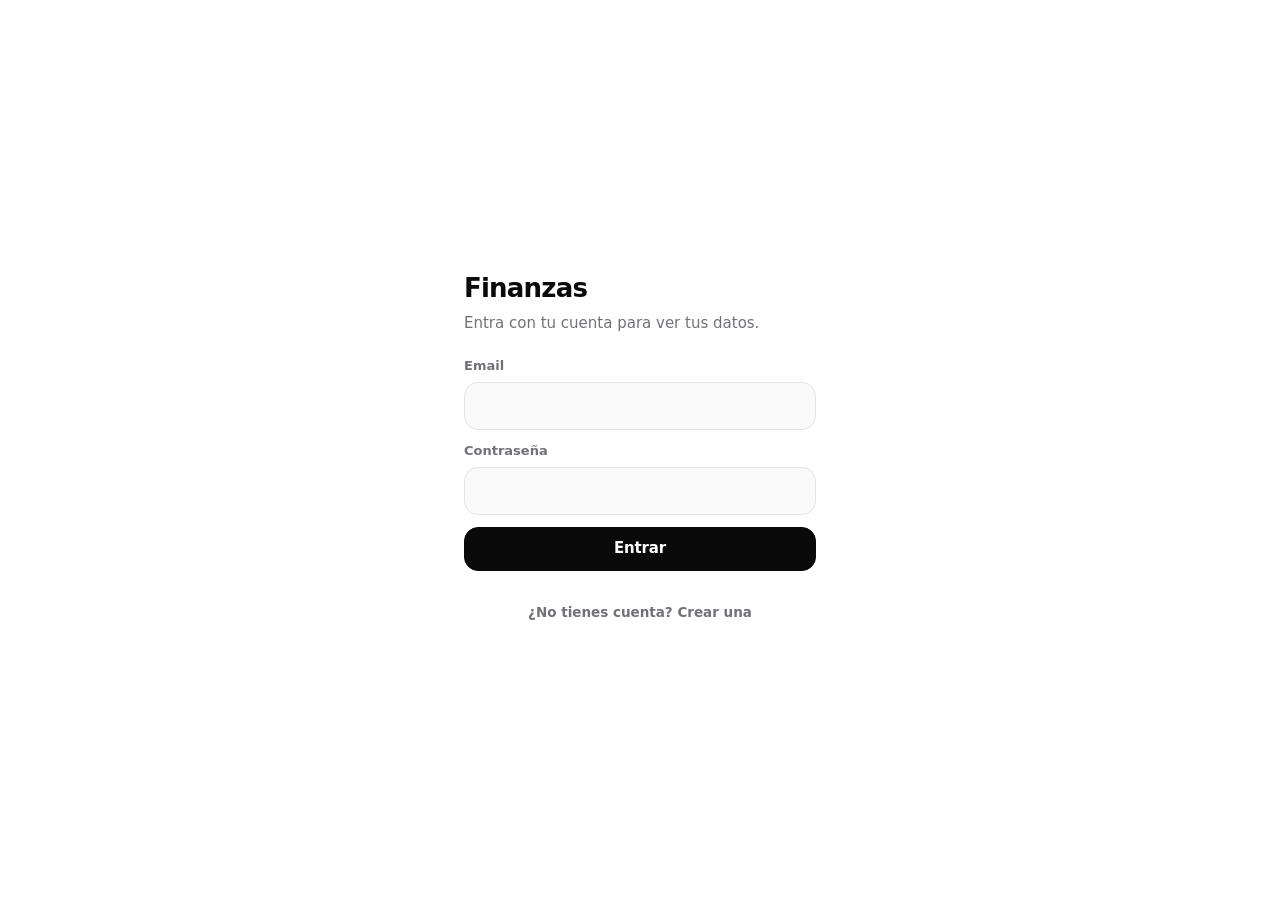
<file: index.html>
<!doctype html>
<html lang="es">
<head>
<meta charset="utf-8">
<meta name="viewport" content="width=device-width, initial-scale=1, viewport-fit=cover">
<title>Finanzas</title>

<meta name="apple-mobile-web-app-capable" content="yes">
<meta name="apple-mobile-web-app-title" content="Finanzas">
<meta name="apple-mobile-web-app-status-bar-style" content="black-translucent">
<meta name="theme-color" content="#ffffff" media="(prefers-color-scheme: light)">
<meta name="theme-color" content="#0b0b0c" media="(prefers-color-scheme: dark)">

<link rel="manifest" href="manifest.json">
<link rel="apple-touch-icon" href="icons/icono-180.png">
<link rel="icon" href="icons/icono-192.png" type="image/png">

<link rel="stylesheet" href="css/tokens.css">
<link rel="stylesheet" href="css/base.css">
<link rel="stylesheet" href="css/componentes.css">
<link rel="stylesheet" href="css/listas.css">
<link rel="stylesheet" href="css/overlays.css">
<link rel="stylesheet" href="css/plan.css">
</head>
<body>

<!-- Login: no hay registro, el usuario se crea a mano en Supabase. -->
<section id="login" class="login" hidden></section>

<!-- Shell de la app. Las vistas se montan por JS dentro de #vista. -->
<div id="app" hidden>
  <header class="cabecera">
    <button id="btn-atras" class="icono-btn icono-btn-izq" type="button" aria-label="Volver" hidden></button>
    <h1 id="titulo" class="crece truncar">Resumen</h1>
    <div class="cabecera-acciones">
      <button id="btn-ocultar" class="icono-btn" type="button" aria-label="Ocultar montos"></button>
    </div>
  </header>

  <main id="vista" class="vista"></main>

  <button id="fab" class="fab" type="button" aria-label="Nuevo movimiento"></button>
  <nav id="tabbar" class="tabbar" aria-label="Secciones"></nav>
</div>

<div id="toasts" class="toasts" aria-live="polite"></div>

<script type="module" src="js/main.js"></script>
</body>
</html>
</file>
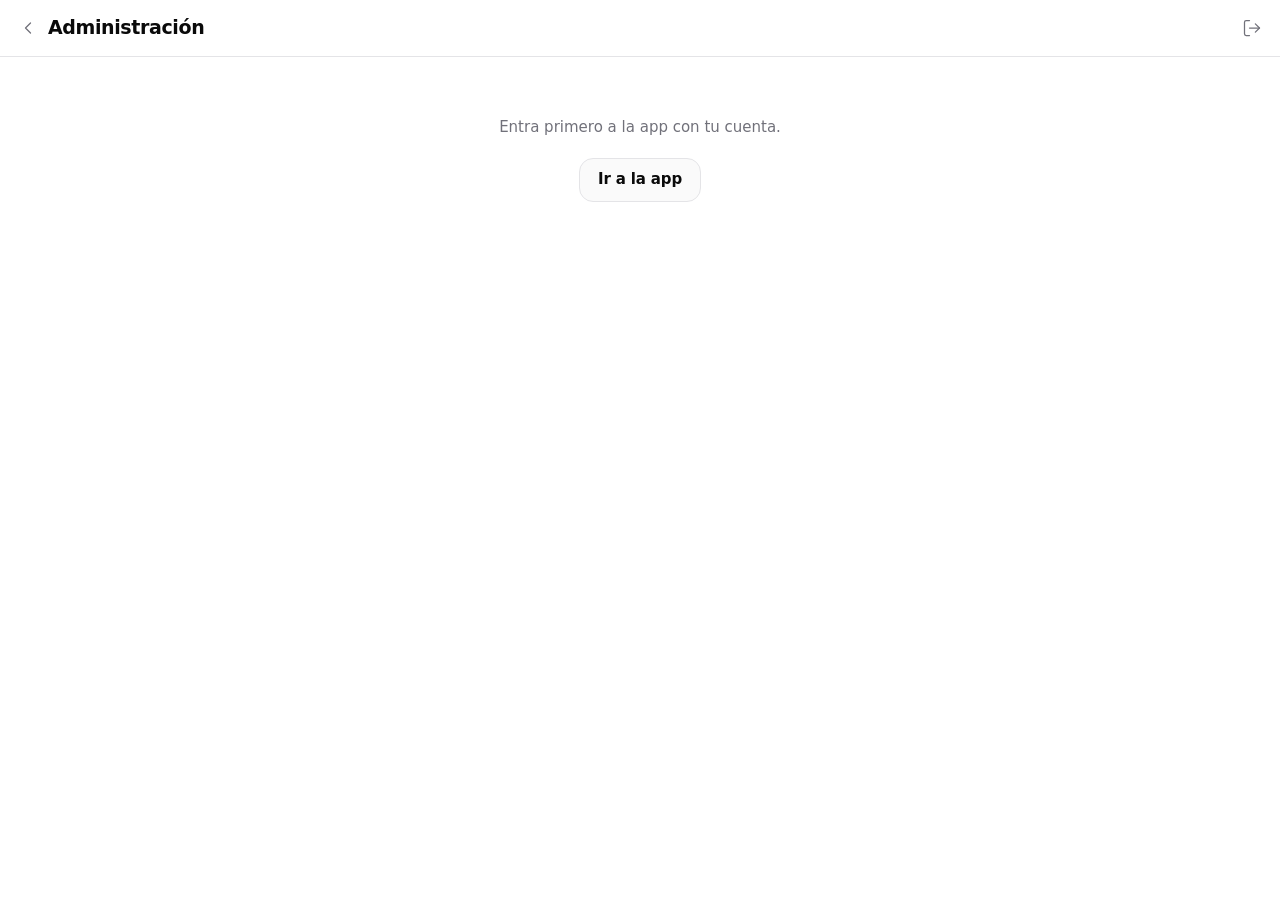
<file: admin/index.html>
<!doctype html>
<html lang="es">
<head>
<meta charset="utf-8">
<meta name="viewport" content="width=device-width, initial-scale=1, viewport-fit=cover">
<title>Administración — Finanzas</title>
<meta name="robots" content="noindex">
<meta name="apple-mobile-web-app-capable" content="yes">
<meta name="apple-mobile-web-app-status-bar-style" content="black-translucent">
<meta name="theme-color" content="#ffffff" media="(prefers-color-scheme: light)">
<meta name="theme-color" content="#0b0b0c" media="(prefers-color-scheme: dark)">
<link rel="icon" href="../icons/icono-192.png" type="image/png">

<link rel="stylesheet" href="../css/tokens.css">
<link rel="stylesheet" href="../css/base.css">
<link rel="stylesheet" href="../css/componentes.css">
<link rel="stylesheet" href="../css/listas.css">
<link rel="stylesheet" href="../css/overlays.css">
</head>
<body>

<!-- Panel de administración: página aparte de la app, con PIN. -->
<div id="app">
  <header class="cabecera">
    <button id="btn-atras" class="icono-btn icono-btn-izq" type="button" aria-label="Volver a la app"></button>
    <h1 class="crece truncar">Administración</h1>
    <div class="cabecera-acciones">
      <button id="btn-salir-admin" class="icono-btn" type="button" aria-label="Cerrar el panel"></button>
    </div>
  </header>
  <main id="vista" class="vista"></main>
</div>

<div id="toasts" class="toasts" aria-live="polite"></div>

<script type="module" src="../js/admin/main.js"></script>
</body>
</html>
</file>
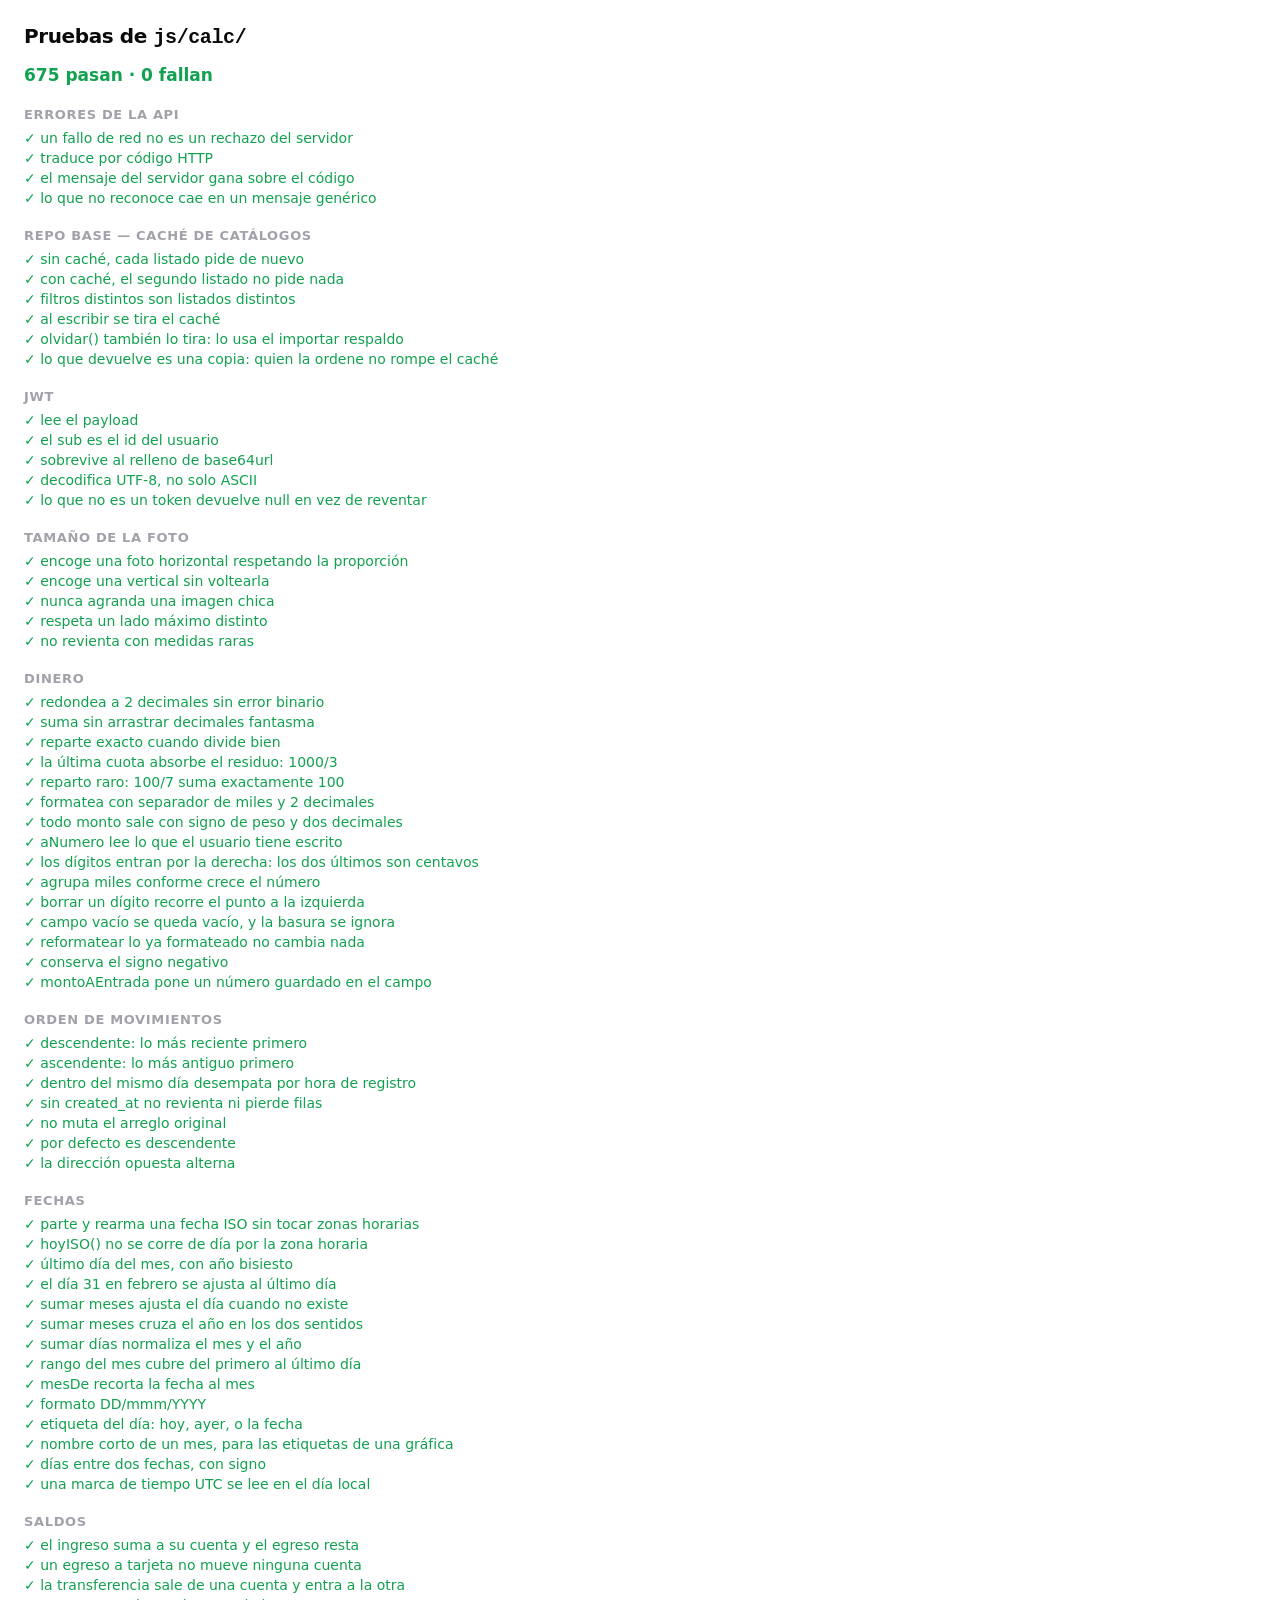
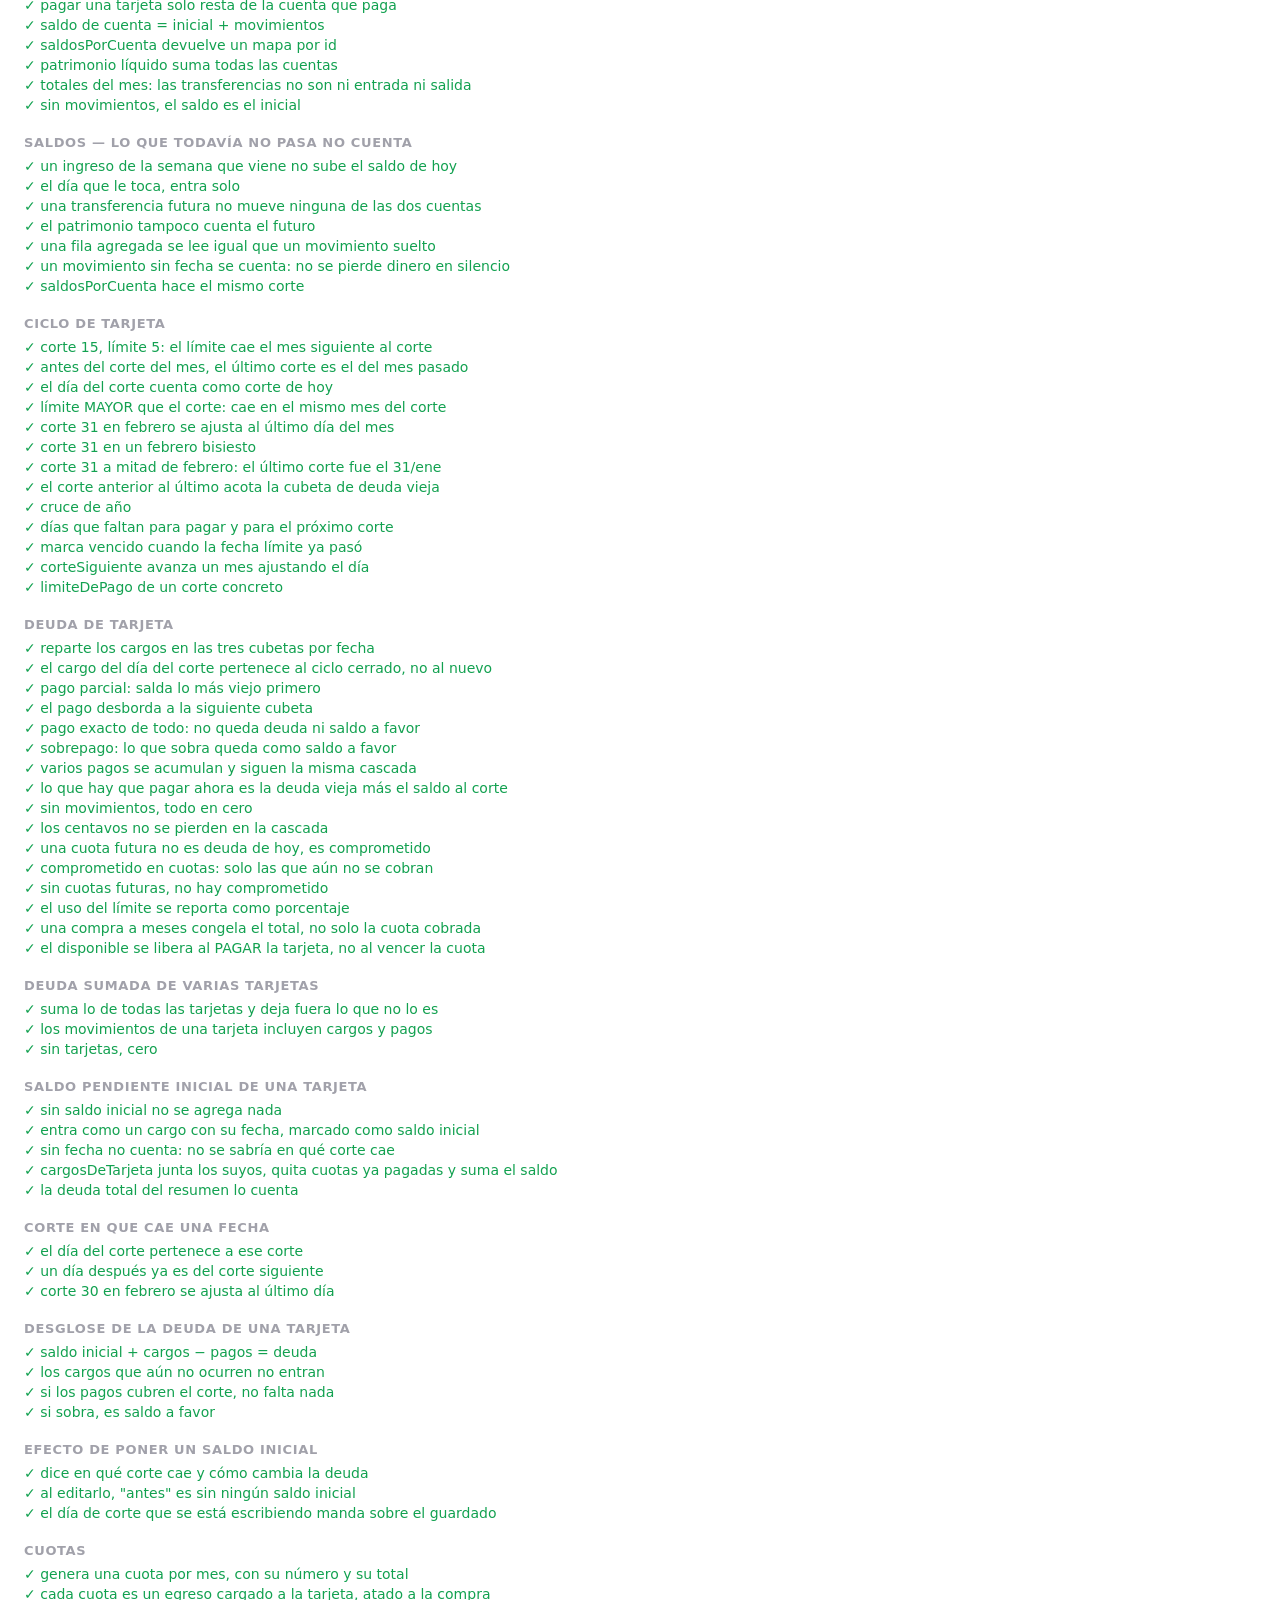
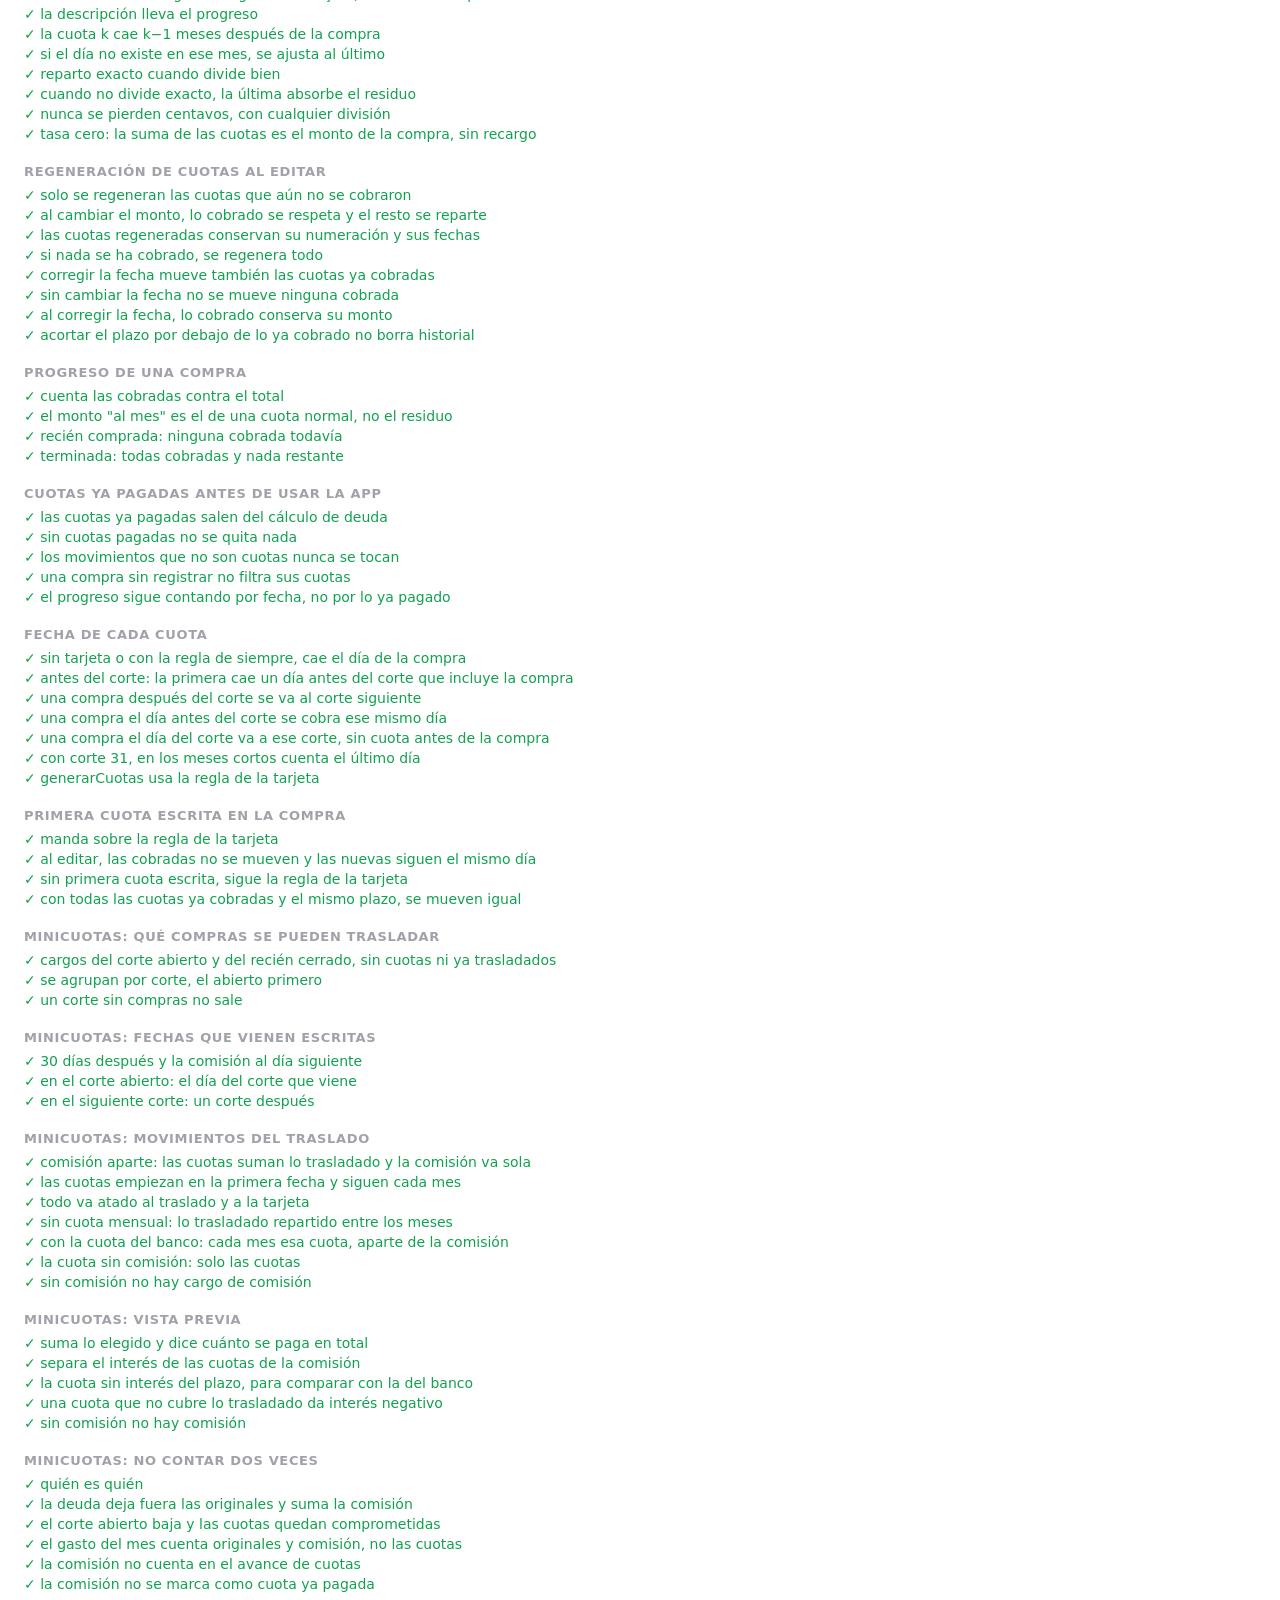
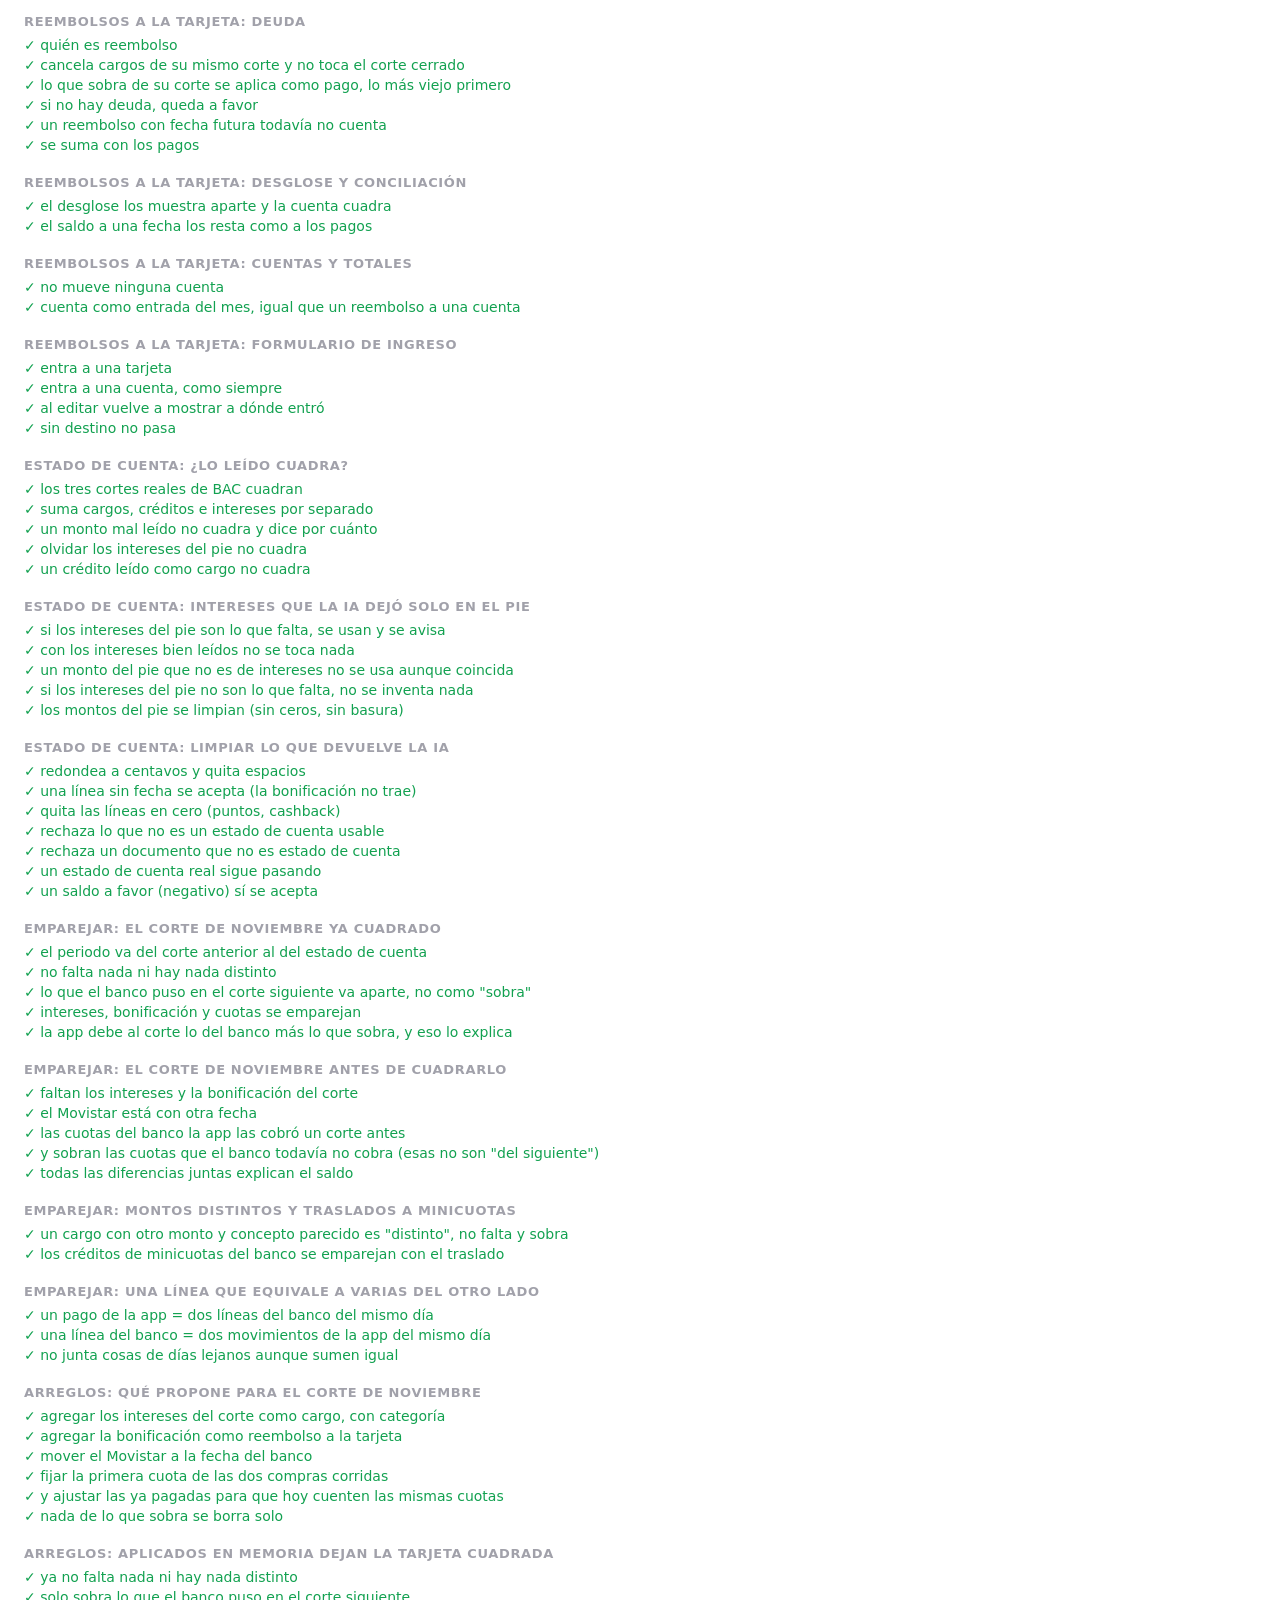
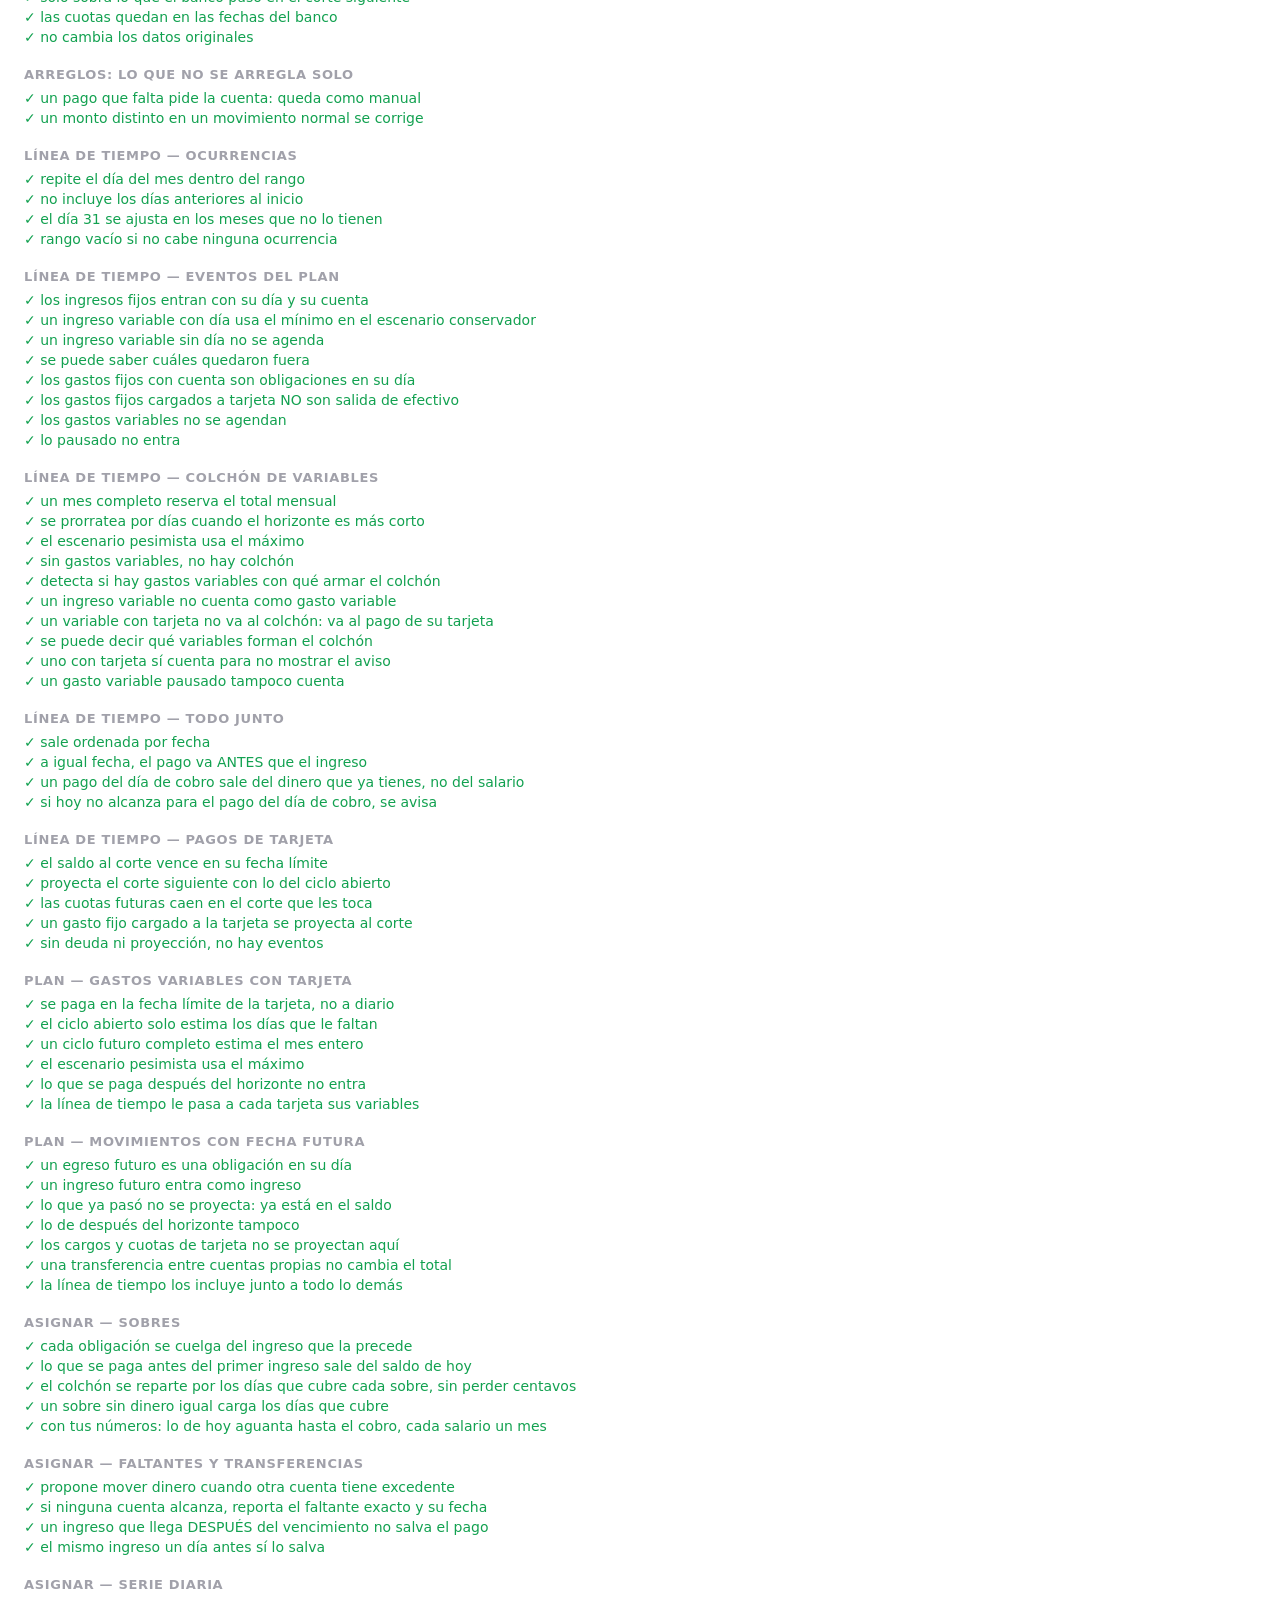
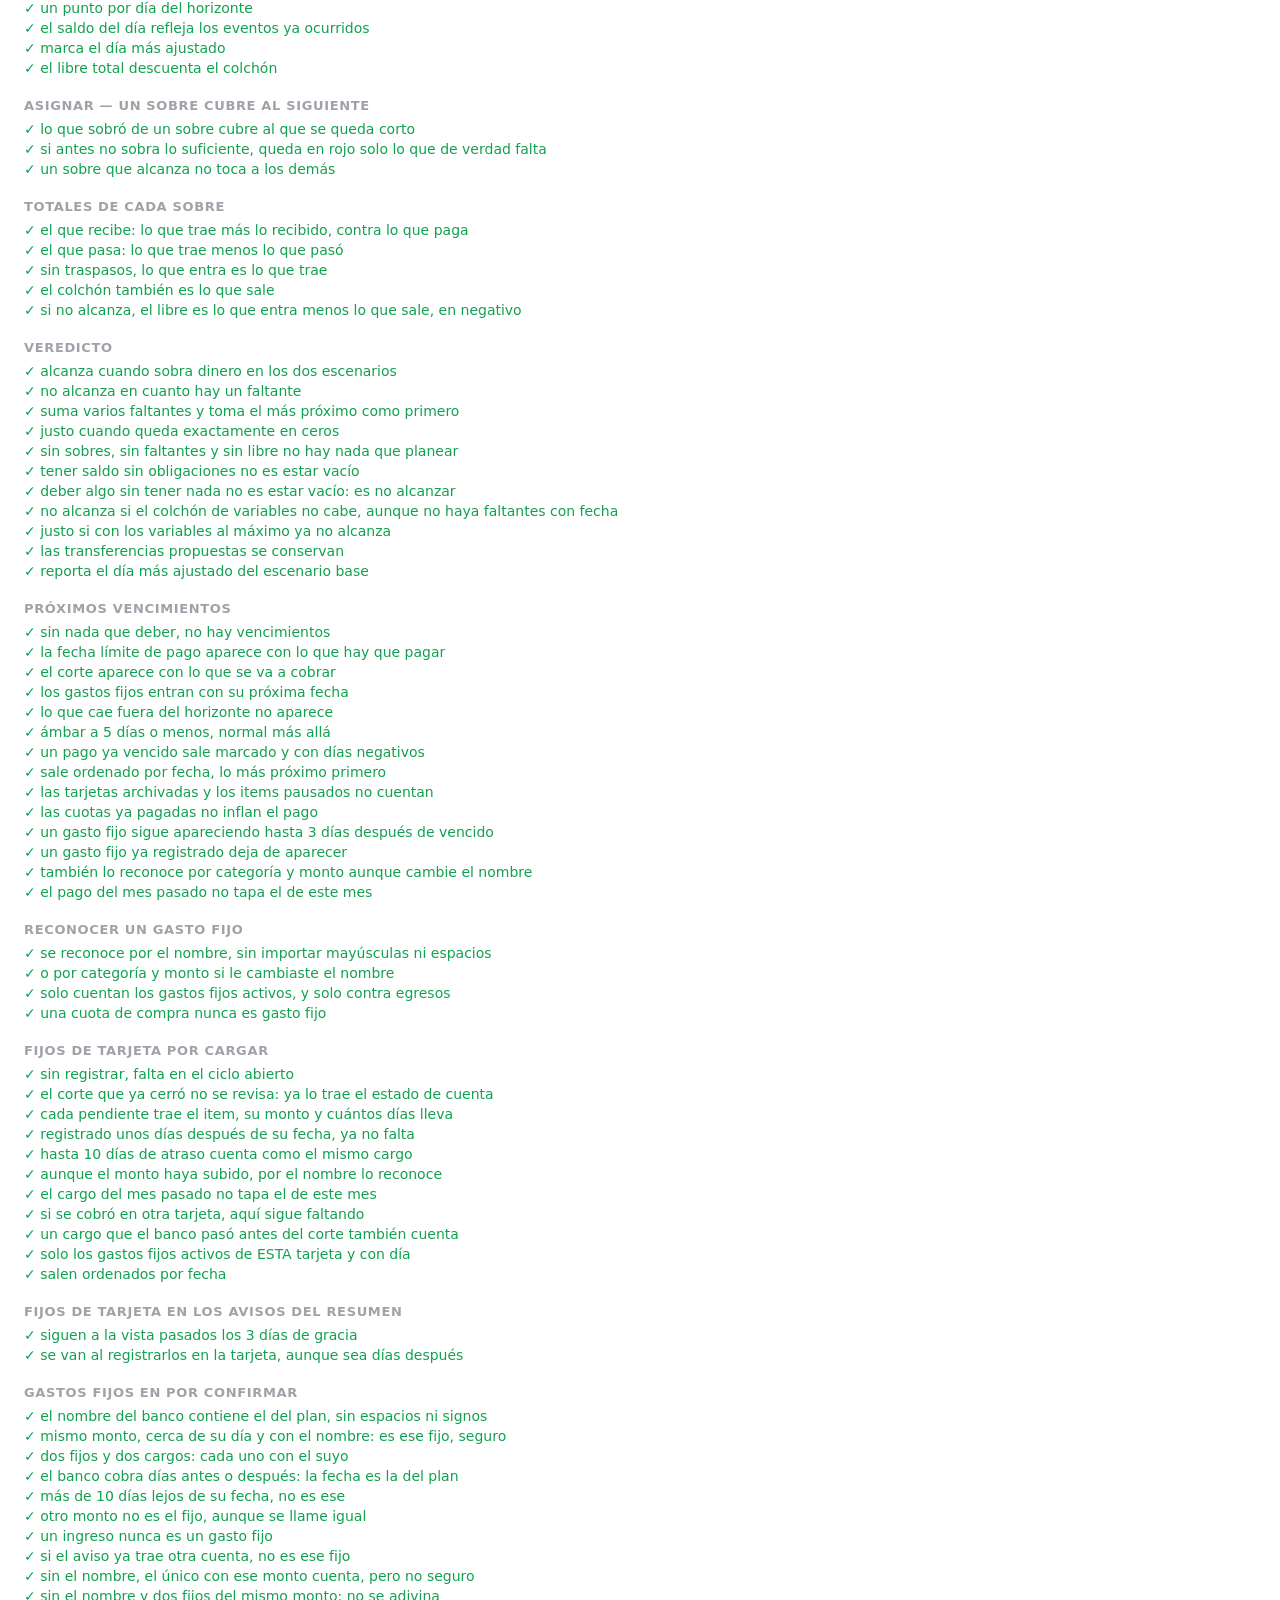
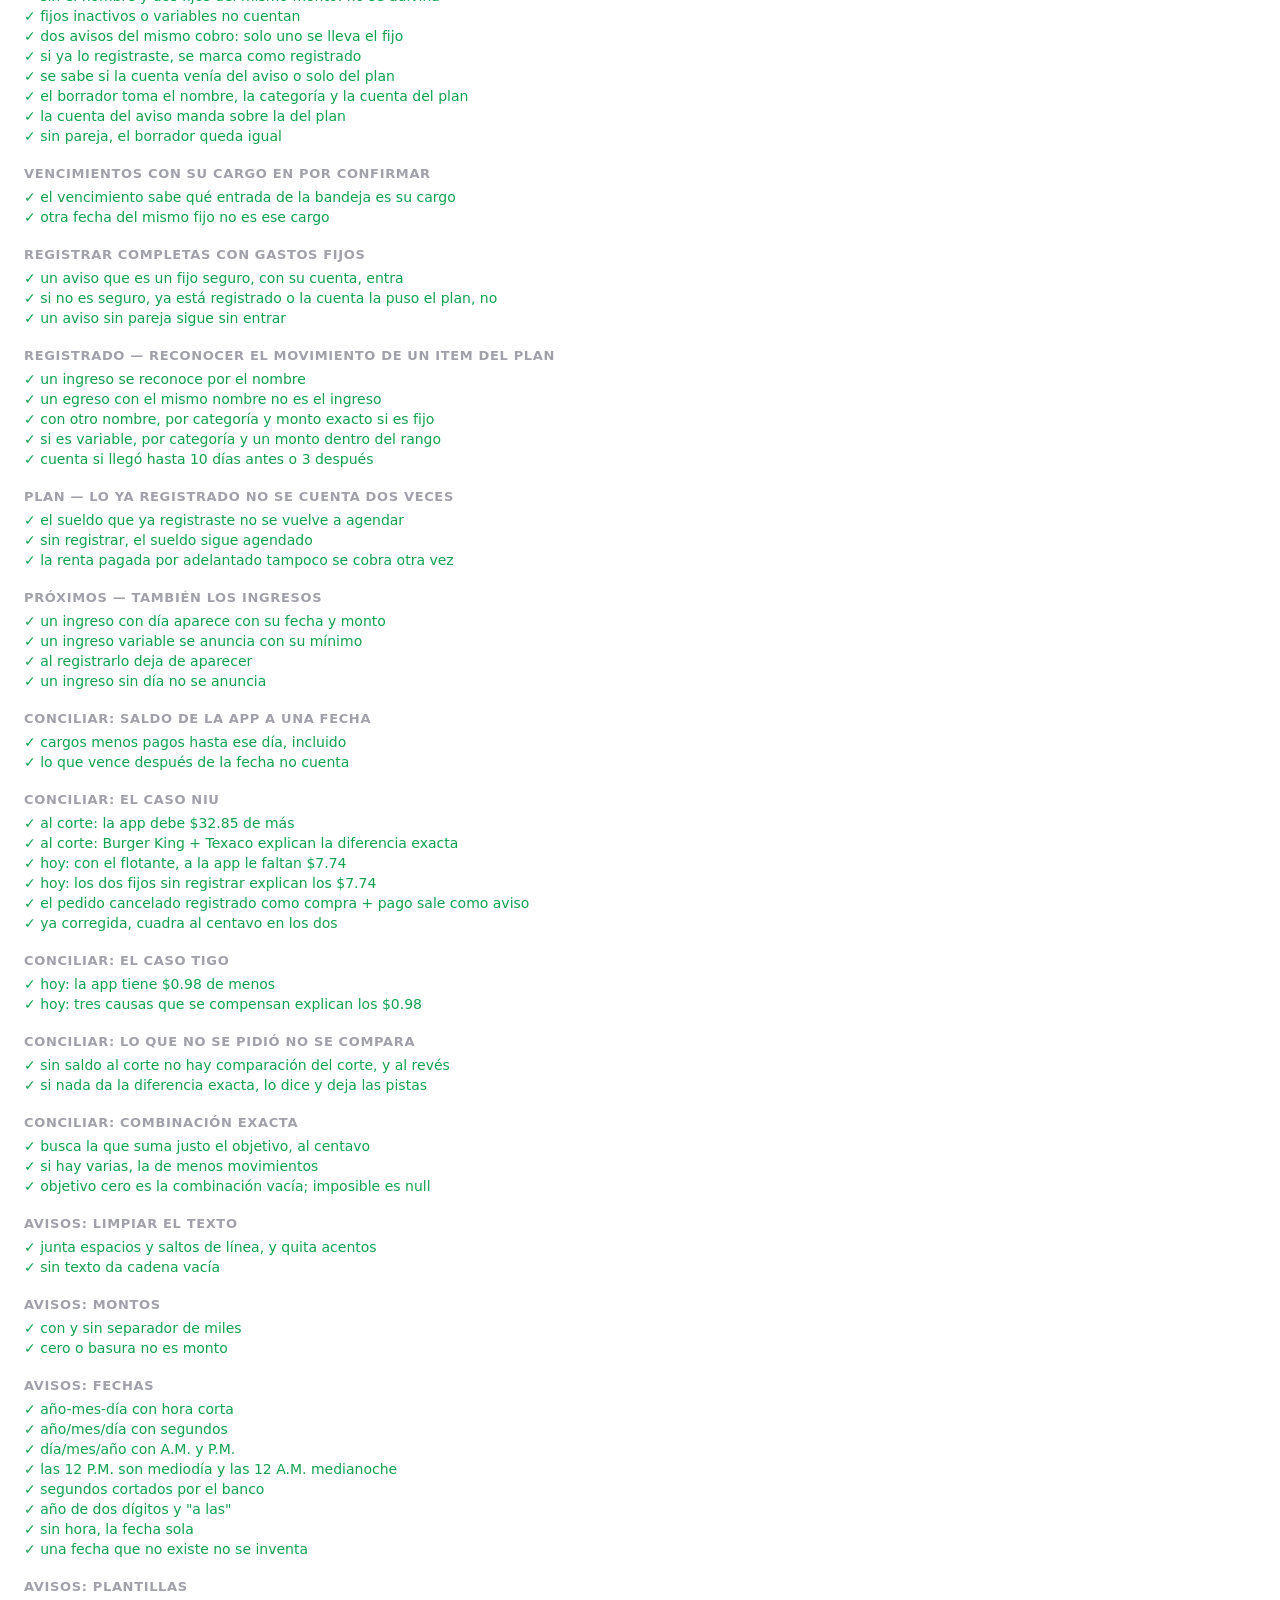
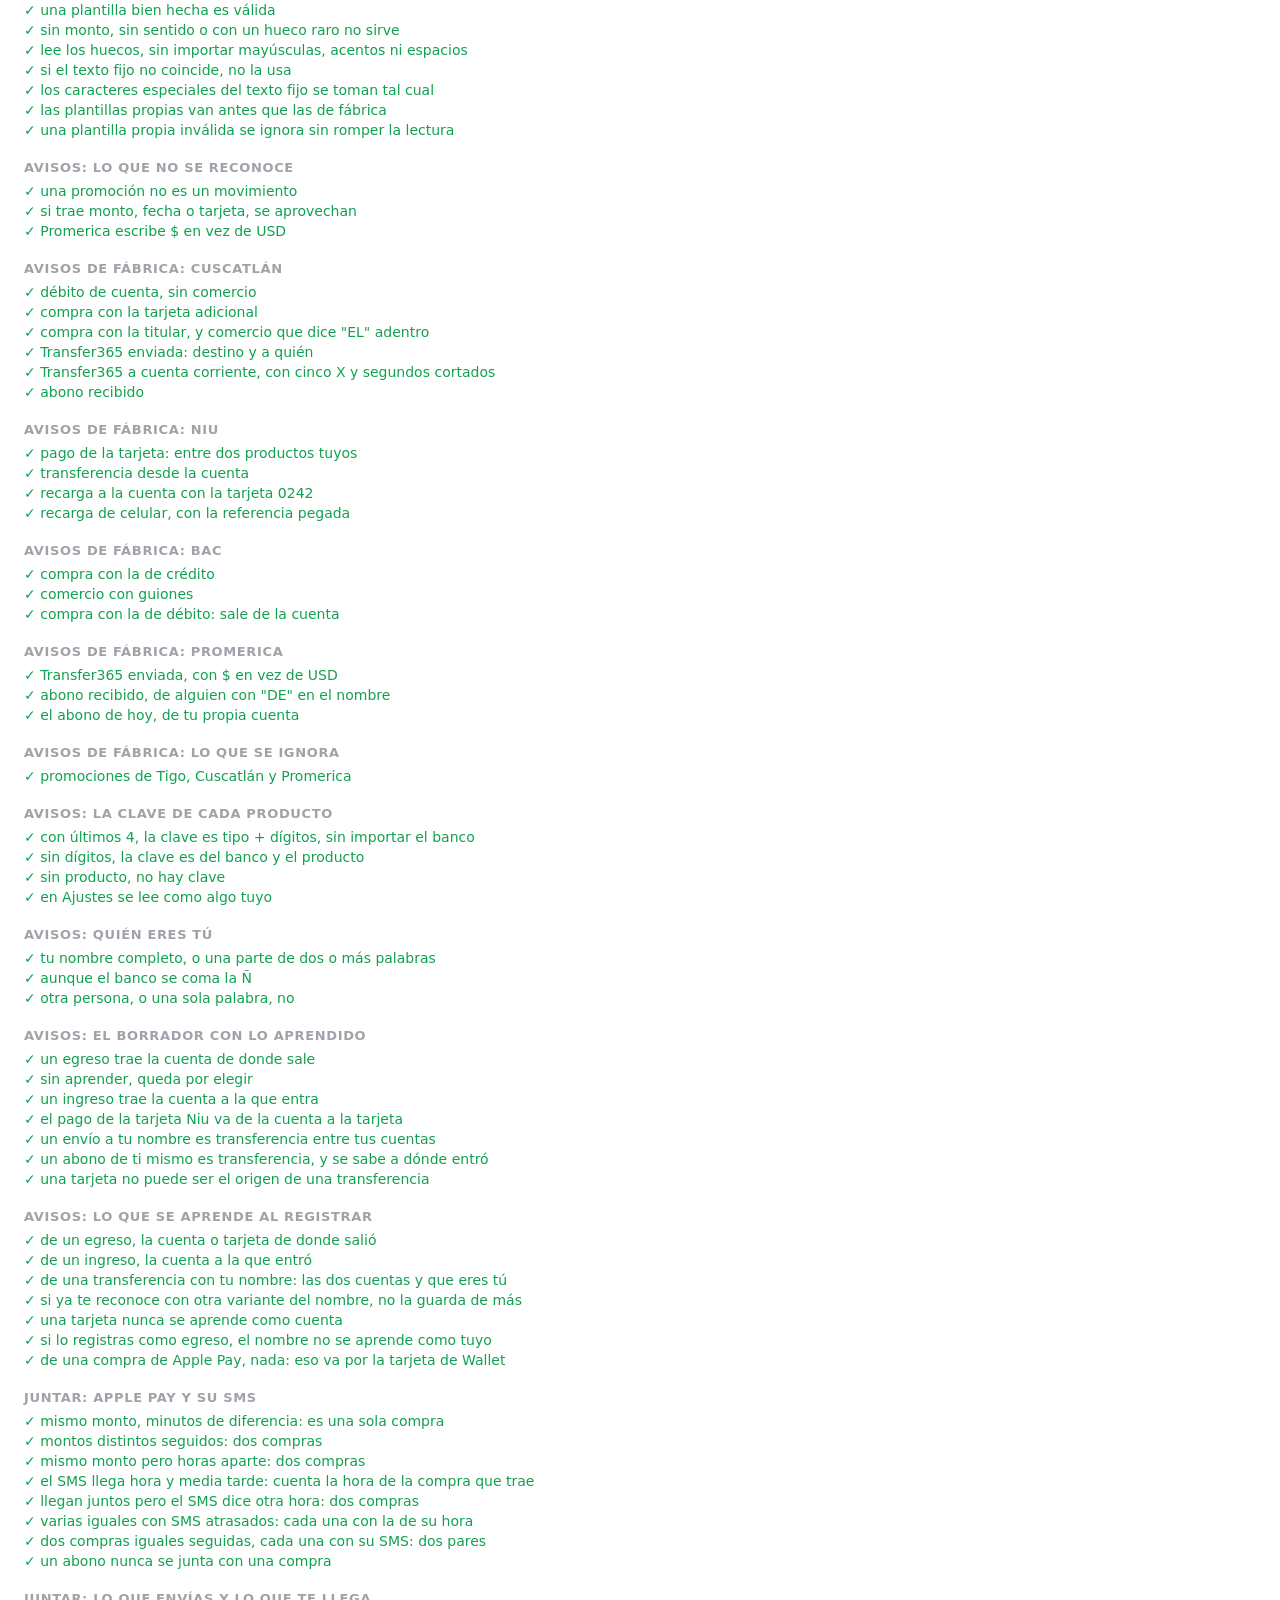
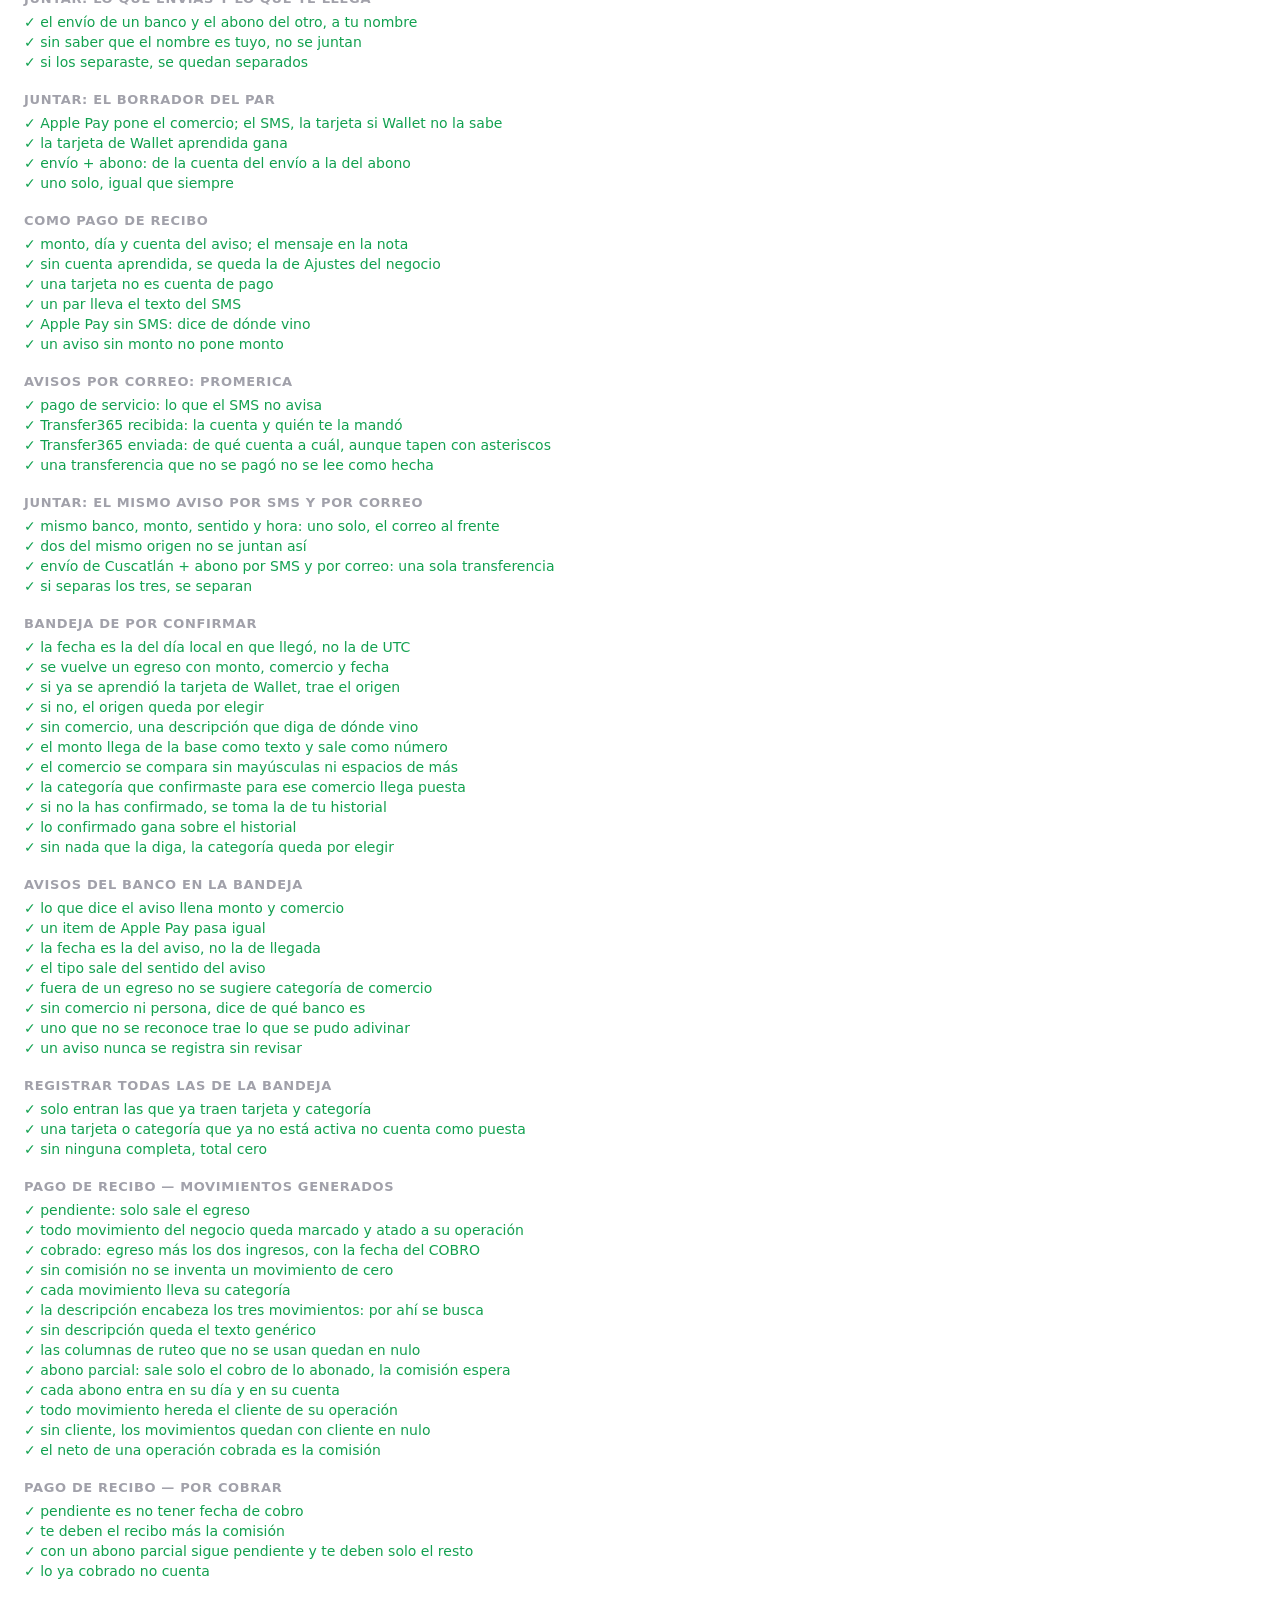
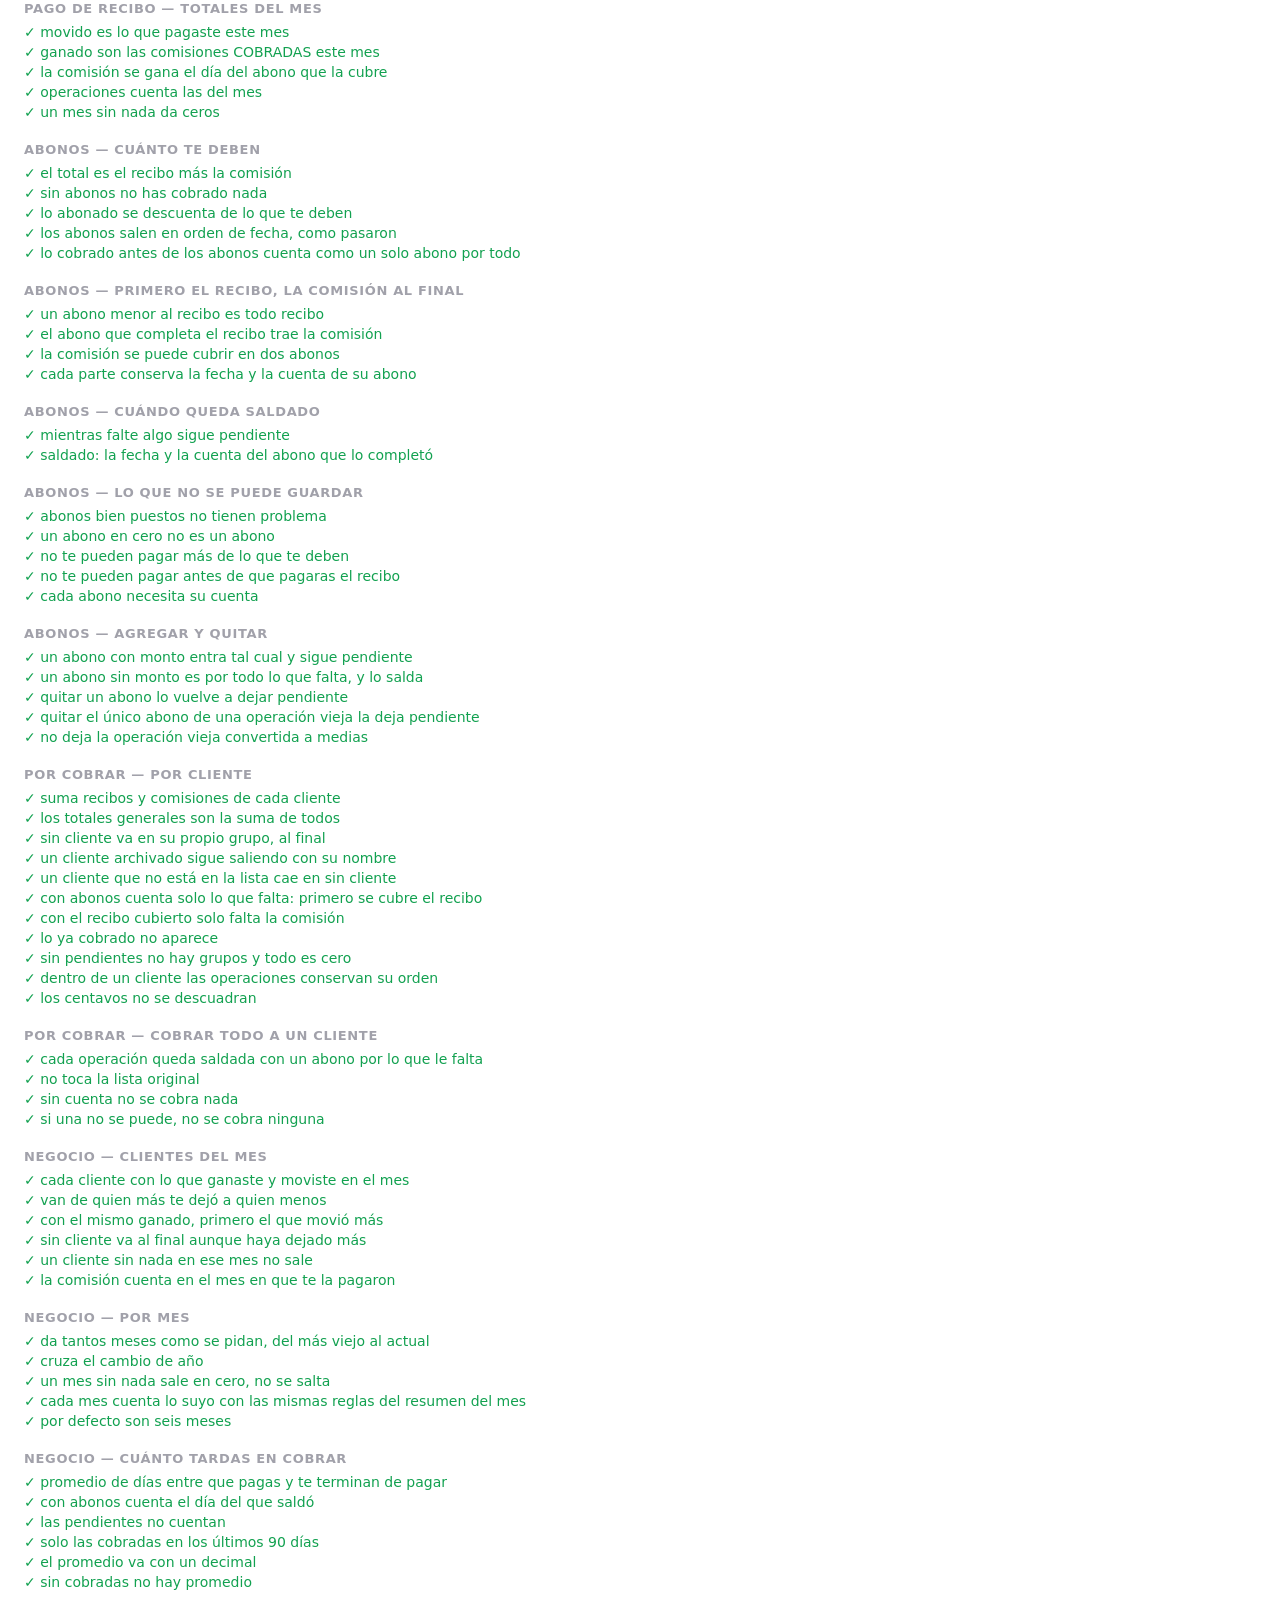
<file: test.html>
<!doctype html>
<html lang="es">
<head>
<meta charset="utf-8">
<meta name="viewport" content="width=device-width, initial-scale=1">
<title>Pruebas — Finanzas</title>
<link rel="stylesheet" href="css/tokens.css">
<style>
  body{ font-family:var(--fuente); background:var(--bg); color:var(--fg);
        margin:0; padding:24px; max-width:640px; }
  h1{ font-size:20px; letter-spacing:-0.02em; margin:0 0 16px; }
  h2{ font-size:13px; text-transform:uppercase; letter-spacing:0.05em;
      color:var(--fg-3); margin:22px 0 8px; }
  ul{ list-style:none; margin:0; padding:0; display:flex; flex-direction:column; gap:4px; }
  li{ font-size:14px; }
  small{ color:var(--fg-2); }
  .ok{ color:var(--pos); }
  .mal{ color:var(--neg); }
  .marcador{ font-size:17px; font-weight:600; margin:0; }
</style>
</head>
<body>
<h1>Pruebas de <code>js/calc/</code></h1>
<div id="resultado">Corriendo…</div>

<script type="module">
  /* Cada módulo de pruebas se registra al importarse. Agregar suite = agregar import. */
  import './js/pruebas/errores.js';
  import './js/pruebas/repos.js';
  import './js/pruebas/jwt.js';
  import './js/pruebas/foto.js';
  import './js/pruebas/dinero.js';
  import './js/pruebas/movimientos-orden.js';
  import './js/pruebas/fechas.js';
  import './js/pruebas/saldos.js';
  import './js/pruebas/ciclo-tarjeta.js';
  import './js/pruebas/deuda-tarjeta.js';
  import './js/pruebas/saldo-inicial-tarjeta.js';
  import './js/pruebas/cuotas.js';
  import './js/pruebas/fecha-cuota.js';
  import './js/pruebas/minicuotas.js';
  import './js/pruebas/minicuotas-deuda.js';
  import './js/pruebas/reembolsos-tarjeta.js';
  import './js/pruebas/estado-cuenta.js';
  import './js/pruebas/emparejar-estado.js';
  import './js/pruebas/arreglos-estado.js';
  import './js/pruebas/plan-linea-tiempo.js';
  import './js/pruebas/plan-tarjeta.js';
  import './js/pruebas/plan-futuros.js';
  import './js/pruebas/plan-asignar.js';
  import './js/pruebas/plan-totales.js';
  import './js/pruebas/plan-veredicto.js';
  import './js/pruebas/vencimientos.js';
  import './js/pruebas/fijos-tarjeta.js';
  import './js/pruebas/fijos-bandeja.js';
  import './js/pruebas/plan-registrado.js';
  import './js/pruebas/conciliacion.js';
  import './js/pruebas/avisos-motor.js';
  import './js/pruebas/avisos-fabrica.js';
  import './js/pruebas/avisos-cuentas.js';
  import './js/pruebas/avisos-juntar.js';
  import './js/pruebas/avisos-correo.js';
  import './js/pruebas/bandeja.js';
  import './js/pruebas/negocio.js';
  import './js/pruebas/abonos.js';
  import './js/pruebas/por-cliente.js';
  import './js/pruebas/por-mes.js';
  import './js/pruebas/tiempos.js';
  import './js/pruebas/ultimas.js';
  import './js/pruebas/agrupar.js';
  import './js/pruebas/arqueo.js';
  import './js/pruebas/usuarios.js';
  import './js/pruebas/prestamos.js';
  import './js/pruebas/prestamos-antes.js';
  import './js/pruebas/webpush.js';
  import './js/pruebas/resumen-diario.js';
  import { correr } from './js/pruebas/marco.js';
  correr(document.getElementById('resultado'));
</script>
</body>
</html>
</file>
<file: css/tokens.css>
/* Tokens de diseño: color, tipografía, radios, medidas. Nada de layout aquí. */

:root{
  --bg:#ffffff; --bg-2:#fafafa; --bg-3:#f4f4f5;
  --fg:#0a0a0a; --fg-2:#71717a; --fg-3:#a1a1aa;
  --line:#e4e4e7;
  --pos:#12a150; --neg:#e5484d; --warn:#d9880a;
  --r:14px;

  /* Tipografía del sistema: cero descargas, arranque instantáneo. */
  --fuente: -apple-system, BlinkMacSystemFont, system-ui, "Segoe UI", Roboto, sans-serif;

  /* Medidas del shell */
  --sep:16px;
  --alto-tab:56px;
  --alto-cabecera:52px;
  --toque:44px;          /* mínimo tocable */
  --transicion:150ms ease;
}

@media (prefers-color-scheme: dark){
  :root{
    --bg:#0b0b0c; --bg-2:#141416; --bg-3:#1c1c1f;
    --fg:#fafafa; --fg-2:#a1a1aa; --fg-3:#71717a;
    --line:#27272a;
    --pos:#3dd68c; --neg:#ff6369; --warn:#ffb224;
  }
}

/* Los tres acentos, como clases utilitarias. No hay más color en la app. */
.pos{ color:var(--pos); }
.neg{ color:var(--neg); }
.warn{ color:var(--warn); }
.tenue{ color:var(--fg-2); }
.tenue-2{ color:var(--fg-3); }

/* Todo monto lleva esto: columnas de números que no bailan. */
.monto{ font-variant-numeric:tabular-nums; letter-spacing:-0.01em; }
</file>
<file: css/base.css>
/* Reset, layout del shell, tab bar y safe areas. Componentes van en componentes.css. */

*,*::before,*::after{ box-sizing:border-box; }
html,body,h1,h2,h3,p,ul,ol,li,figure{ margin:0; padding:0; }
ul,ol{ list-style:none; }
button,input,select,textarea{ font:inherit; color:inherit; }
a{ color:inherit; text-decoration:none; }
[hidden]{ display:none !important; }

html{ -webkit-text-size-adjust:100%; }

body{
  font-family:var(--fuente);
  font-size:15px;
  line-height:1.45;
  color:var(--fg);
  background:var(--bg);
  -webkit-font-smoothing:antialiased;
  /* Sin rebote elástico raro dentro de la PWA */
  overscroll-behavior-y:none;
}

/* Nada depende de :hover — esto es para dedos, no para mouse. */
@media (hover:none){ *{ -webkit-tap-highlight-color:transparent; } }

/* ------------------------------------------------------------ cabecera --- */
.cabecera{
  position:sticky; top:0; z-index:10;
  display:flex; align-items:center; justify-content:space-between;
  gap:8px;
  padding:env(safe-area-inset-top) var(--sep) 0;
  min-height:calc(var(--alto-cabecera) + env(safe-area-inset-top));
  background:color-mix(in srgb, var(--bg) 88%, transparent);
  backdrop-filter:saturate(180%) blur(12px);
  border-bottom:1px solid var(--line);
}
.cabecera h1{
  font-size:19px; font-weight:650; letter-spacing:-0.02em;
  padding-block:14px;
}
.cabecera-acciones{ display:flex; align-items:center; gap:4px; }

/* ---------------------------------------------------------------- vista --- */
.vista{
  padding:var(--sep);
  /* espacio para la tab bar fija + el notch de abajo */
  padding-bottom:calc(var(--alto-tab) + env(safe-area-inset-bottom) + 28px);
  max-width:640px; margin-inline:auto;
}

/* -------------------------------------------------------------- tab bar --- */
.tabbar{
  position:fixed; left:0; right:0; bottom:0; z-index:20;
  display:grid; grid-template-columns:repeat(5,1fr);
  padding-bottom:env(safe-area-inset-bottom);
  background:color-mix(in srgb, var(--bg) 92%, transparent);
  backdrop-filter:saturate(180%) blur(12px);
  border-top:1px solid var(--line);
}
.tab{
  display:flex; flex-direction:column; align-items:center; justify-content:center;
  gap:3px;
  min-height:var(--alto-tab);
  text-decoration:none; color:var(--fg-3);
  font-size:10.5px; letter-spacing:-0.01em;
  transition:color var(--transicion);
}
.tab[aria-current="page"]{ color:var(--fg); }
.tab svg{ display:block; }

/* ------------------------------------------------------------------ fab --- */
.fab{
  position:fixed; right:var(--sep); z-index:21;
  bottom:calc(var(--alto-tab) + env(safe-area-inset-bottom) + 14px);
  width:52px; height:52px; border-radius:50%;
  display:grid; place-items:center;
  background:var(--fg); color:var(--bg);
  border:none; cursor:pointer;
  box-shadow:0 2px 10px rgb(0 0 0 / 0.16);
  transition:transform var(--transicion), opacity var(--transicion);
}
.fab:active{ transform:scale(0.94); }

/* ---------------------------------------------------------------- login --- */
.login{
  min-height:100dvh;
  display:flex; flex-direction:column; justify-content:center;
  gap:22px;
  padding:calc(env(safe-area-inset-top) + 32px) 24px calc(env(safe-area-inset-bottom) + 32px);
  max-width:400px; margin-inline:auto;
}
.login-marca{ display:flex; flex-direction:column; gap:6px; }
.login-marca h1{ font-size:26px; font-weight:680; letter-spacing:-0.03em; }
.login form{ display:flex; flex-direction:column; gap:12px; }

/* ---------------------------------------------------------- utilidades --- */
.pila{ display:flex; flex-direction:column; gap:var(--sep); }
.pila-sm{ display:flex; flex-direction:column; gap:8px; }
.fila{ display:flex; align-items:center; gap:10px; }
.fila-entre{ display:flex; align-items:center; justify-content:space-between; gap:10px; }
.crece{ flex:1; min-width:0; }
.truncar{ overflow:hidden; text-overflow:ellipsis; white-space:nowrap; }
.seccion-titulo{
  font-size:12px; font-weight:600; text-transform:uppercase;
  letter-spacing:0.05em; color:var(--fg-3);
  margin-bottom:8px;
}
/* El "?" junto al título: se toca cómodo sin estirar el título. */
.seccion-titulo .icono-ayuda{ width:32px; height:32px; margin:-10px 0; color:var(--fg-3); }

/* El botón volver vive a la izquierda del título, no a la derecha. */
.icono-btn-izq{ margin-right:0; margin-left:-10px; }

/* Fila de accesos del Resumen: hasta tres se reparten el ancho; con más,
   la fila se desliza de lado y asoma el siguiente para que se note. */
.accesos{ display:flex; gap:8px; }
.accesos-desliza{
  overflow-x:auto; scroll-snap-type:x proximity; scrollbar-width:none;
  margin:0 calc(-1 * var(--sep)); padding:0 var(--sep); scroll-padding-inline:var(--sep);
}
.accesos-desliza::-webkit-scrollbar{ display:none; }
.accesos-desliza > .btn.acceso{ flex:0 0 calc((100% - 16px) / 3.2); padding:10px 8px; scroll-snap-align:start; }
.btn.acceso[aria-expanded="true"]{ border-color:var(--fg-2); background:var(--bg-3); }
/* .btn.acceso: .btn vive en componentes.css, que carga después. */
.btn.acceso{
  flex:1 1 0; min-width:0;
  flex-direction:column; align-items:flex-start; justify-content:flex-start; gap:4px;
  padding:10px; text-align:left; text-decoration:none;
}
.acceso .badge{ padding:1px 7px; font-size:11.5px; }
.acceso-titulo{ font-size:13px; letter-spacing:-0.02em; font-weight:550; white-space:nowrap; overflow:hidden; text-overflow:ellipsis; max-width:100%; }
.acceso-sub{ font-size:12.5px; color:var(--fg-2); font-weight:500; white-space:nowrap; overflow:hidden; text-overflow:ellipsis; max-width:100%; }
.acceso-sub.warn{ color:var(--warn); } .acceso-sub.neg{ color:var(--neg); } .acceso-sub.pos{ color:var(--pos); }
</file>
<file: css/componentes.css>
/* Botones, campos, cards, badges e interruptores.
   Las filas de lista viven en listas.css; lo que se monta encima de la vista
   (sheet, toasts) en overlays.css; el planificador en plan.css. */

/* -------------------------------------------------------------- botones --- */
.btn{
  display:inline-flex; align-items:center; justify-content:center; gap:8px;
  min-height:var(--toque); padding:0 18px;
  border:1px solid var(--line); border-radius:var(--r);
  background:var(--bg-2); color:var(--fg);
  font-size:15px; font-weight:550; letter-spacing:-0.01em;
  cursor:pointer;
  transition:background var(--transicion), opacity var(--transicion);
}
.btn:active{ background:var(--bg-3); }
.btn[disabled]{ opacity:0.45; cursor:default; }
.btn-primario{ background:var(--fg); color:var(--bg); border-color:var(--fg); }
.btn-primario:active{ opacity:0.85; background:var(--fg); }
.btn-peligro{ color:var(--neg); border-color:var(--neg); background:transparent; }
.btn-bloque{ width:100%; }
.btn-sm{ min-height:36px; padding:0 12px; font-size:13.5px; border-radius:10px; }

/* Botón que solo lleva un icono. Área tocable completa aunque el icono sea chico. */
.icono-btn{
  display:grid; place-items:center;
  width:var(--toque); height:var(--toque);
  margin-right:-10px;                 /* alinea el icono con el borde óptico */
  border:none; background:none; color:var(--fg-2);
  border-radius:10px; cursor:pointer;
  transition:color var(--transicion), background var(--transicion);
}
.icono-btn:active{ background:var(--bg-3); color:var(--fg); }

/* --------------------------------------------------------------- campos --- */
.campo{ display:flex; flex-direction:column; gap:6px; }
.campo label{ font-size:13px; font-weight:550; color:var(--fg-2); }
/* Alto DECLARADO y no heredado del contenido: si cada control decide su
   propio alto, el de fecha se va 2px arriba del de texto y el select 2px
   abajo, y la columna de campos se ve desalineada (en iOS, peor). */
.campo input, .campo select{ height:48px; }
.campo input, .campo select, .campo textarea{
  width:100%; min-height:var(--toque);
  padding:0 13px;
  border:1px solid var(--line); border-radius:var(--r);
  background:var(--bg-2);
  font-size:16px;                     /* 16px o iOS hace zoom al enfocar */
  transition:border-color var(--transicion);
}
/* El navegador le da al input de fecha su propio alto y, en iOS, centra el
   valor: se ve más grande y desalineado frente a los demás campos. Quitarle la
   apariencia nativa lo devuelve a la misma caja que un campo de texto; el
   selector de fecha del sistema se sigue abriendo igual al tocarlo. */
.campo input[type="date"]{ -webkit-appearance:none; appearance:none; }
.campo input[type="date"]::-webkit-date-and-time-value{ text-align:left; margin:0; }

.campo input:focus, .campo select:focus, .campo textarea:focus{
  outline:none; border-color:var(--fg-2);
}
.campo input[inputmode="decimal"]{ font-variant-numeric:tabular-nums; }
.campo-error{ font-size:13px; color:var(--neg); }
/* Dos campos cortos en una línea. `align-items:end` los alinea por el input,
   así que una etiqueta que ocupe dos renglones no descuadra al vecino. */
.campo-fila{
  display:grid; grid-template-columns:minmax(0,1fr) minmax(0,1fr);
  gap:10px; align-items:end;
}

/* ---------------------------------------------------------------- cards --- */
.card{
  border:1px solid var(--line); border-radius:var(--r);
  background:var(--bg-2);
  padding:var(--sep);
}
.card-plana{ background:transparent; }

/* Cifra grande del Resumen */
.cifra{ font-size:30px; font-weight:660; letter-spacing:-0.03em; }
.cifra-etiqueta{ font-size:12.5px; color:var(--fg-2); }

/* --------------------------------------------------------------- badges --- */
.badge{
  display:inline-flex; align-items:center; gap:5px;
  padding:3px 9px; border-radius:999px;
  border:1px solid var(--line);
  font-size:12px; font-weight:550;
}
.badge-pos{ color:var(--pos); border-color:color-mix(in srgb, var(--pos) 40%, transparent); }
.badge-neg{ color:var(--neg); border-color:color-mix(in srgb, var(--neg) 40%, transparent); }
.badge-warn{ color:var(--warn); border-color:color-mix(in srgb, var(--warn) 40%, transparent); }

/* ---------------------------------------------------------- estado vacío --- */
.vacio{
  display:flex; flex-direction:column; align-items:center; gap:8px;
  padding:44px 20px; text-align:center; color:var(--fg-2);
}
.vacio .icono-caja{
  display:grid; place-items:center;
  width:44px; height:44px; border-radius:12px;
  background:var(--bg-3); color:var(--fg-3);
}

/* ------------------------------------------------------- interruptor ----- */
.interruptor{
  display:flex; align-items:flex-start; gap:12px;
  min-height:var(--toque); padding:10px 0;
  cursor:pointer;
}
.interruptor input{
  flex:none; width:22px; height:22px; margin:1px 0 0;
  accent-color:var(--fg);
}

/* ------------------------------------------------------- encabezado de --- */
/* sección con acción a la derecha (p. ej. "Reordenar")                       */
.seccion-barra{
  display:flex; align-items:center; justify-content:space-between;
  gap:10px; margin-bottom:8px;
}
.enlace-accion{
  border:none; background:none; padding:8px 0; cursor:pointer;
  font-size:13.5px; font-weight:550; color:var(--fg-2);
}
.enlace-accion.activo{ color:var(--fg); }

/* ------------------------------------------------- pastillas de tipo ----- */
.pastillas{
  display:grid; grid-template-columns:repeat(3,1fr); gap:6px;
  padding:4px; margin-bottom:16px;
  border:1px solid var(--line); border-radius:var(--r);
  background:var(--bg-2);
}
.pastilla{
  display:flex; align-items:center; justify-content:center; gap:6px;
  min-height:38px; padding:0 6px;
  border:none; border-radius:10px; background:none;
  color:var(--fg-2); font-size:13.5px; font-weight:550; cursor:pointer;
  transition:background var(--transicion), color var(--transicion);
}
.pastilla.activa{ background:var(--fg); color:var(--bg); }
.pastilla[disabled]{ opacity:.45; cursor:default; }
.pastilla[disabled].activa{ opacity:1; }

/* Variante delgada: cuando las pastillas no son el control principal de un
   formulario, sino el selector de qué se está viendo en la pantalla. */
.pastillas-sm{ padding:3px; margin-bottom:8px; }
.pastillas-sm .pastilla{ min-height:30px; font-size:12.5px; }

/* --------------------------------------------------- campo de monto ------ */
/* El "$" es parte del campo, no del valor: el input guarda solo el número. */
.campo-monto{ position:relative; display:flex; align-items:center; }
.campo-prefijo{
  position:absolute; left:13px;
  color:var(--fg-3); font-size:16px; pointer-events:none;
  font-variant-numeric:tabular-nums;
}
.campo-monto input{ padding-left:28px; font-variant-numeric:tabular-nums; }

/* ------------------------------------------------------ barra de uso ----- */
.barra{
  height:6px; border-radius:999px; overflow:hidden;
  background:var(--bg-3); margin:8px 0 5px;
}
.barra-relleno{
  display:block; height:100%; border-radius:999px;
  background:var(--fg); transition:width var(--transicion);
}
.barra-relleno.warn{ background:var(--warn); }
.barra-relleno.neg{ background:var(--neg); }

/* --------------------------------------------- cabecera que se pliega --- */
/* Se ve igual que un seccion-titulo, pero es un botón. */
.titulo-plegable{
  display:flex; align-items:center; gap:6px; width:100%;
  padding:0; border:none; background:none; cursor:pointer;
  color:inherit; font:inherit; font-size:12px; font-weight:600;
  text-transform:uppercase; letter-spacing:0.05em;
}

/* Los pendientes se atenúan: se leen igual, pero no se confunden con lo que
   ya pasó al bajar por la lista. */
.programados .lista{ opacity:.72; }

/* ------------------------------------------------- cuotas por cobrar ---- */
/* Cuelgan de su compra, dentro de la misma lista. */
.contador-cuotas{
  display:flex; align-items:center; gap:4px; flex:none;
  padding:6px 8px; border:none; border-radius:10px; background:none;
  color:var(--fg-2); font:inherit; font-size:13px; cursor:pointer;
  font-variant-numeric:tabular-nums;
}
.contador-cuotas.activo{ background:var(--bg-3); color:var(--fg); }
.cuotas-futuras{ background:var(--bg-3); border-bottom:1px solid var(--line); }
.cuotas-futuras:last-child{ border-bottom:none; }
.cuota-futura{
  display:flex; align-items:center; gap:10px;
  padding:7px var(--sep);
  font-size:12.5px; color:var(--fg-2);
}
.cuota-futura + .cuota-futura{ border-top:1px solid var(--line); }

/* ---------------------------------------------------- bloques de ciclo --- */
.rejilla-ciclo{ display:grid; grid-template-columns:1fr 1fr; gap:8px; }
.bloque-ciclo{
  padding:10px 12px;
  border:1px solid var(--line); border-radius:11px;
  background:var(--bg-3);
}
.bloque-ciclo p{ margin:0; }


/* -------------------------------------------------------------- rodillo --- */
/* Cada dígito vive en una caja de una línea con el resto recortado; la tira
   se desliza dentro. `line-height:1` es lo que hace que 1em sea exactamente
   un dígito, así que la traslación cae siempre en su sitio. */
.rodillos{ display:inline-flex; align-items:baseline; line-height:1; }
.rodillo{ display:inline-block; height:1em; overflow:hidden; }
.rodillo .tira{
  display:block;
  transition:transform 700ms cubic-bezier(0.22, 0.9, 0.3, 1);
}
.rodillo .tira span{ display:block; height:1em; }
@media (prefers-reduced-motion: reduce){
  .rodillo .tira{ transition:none; }
}

/* -------------------------------------------------------- arqueo de caja -- */
/* Denominación, por, unidades, subtotal. */
.arqueo-fila{
  display:grid; grid-template-columns:64px 10px 1fr 92px;
  gap:10px; align-items:center; margin-bottom:8px;
}
.arqueo-fila input{
  width:100%; min-height:var(--toque);
  padding:8px 12px; text-align:center;
  border:1px solid var(--line); border-radius:var(--r);
  background:var(--bg-2); color:inherit;
  font-size:16px;                     /* 16px o iOS hace zoom al enfocar */
  font-variant-numeric:tabular-nums;
}
.arqueo-fila input:focus{ outline:none; border-color:var(--fg-2); }
.arqueo-fila .monto{ font-variant-numeric:tabular-nums; }

/* ---------------------------------------------------------- campo foto --- */
.campo-foto .foto-vista{
  border:1px solid var(--line); border-radius:var(--r);
  background:var(--bg-3); overflow:hidden;
  max-height:220px; display:grid; place-items:center;
}
.campo-foto .foto-vista img{ display:block; max-width:100%; max-height:220px; }
.badge-sm{ padding:1px 6px; font-size:10.5px; border-radius:6px; margin-left:4px; }
</file>
<file: css/listas.css>
/* Filas de lista: el cuerpo tocable, las acciones de reordenar y el gesto
   de deslizar para descubrir el botón de eliminar. */

/* ----------------------------------------------------------- lista/fila --- */
.lista{ border:1px solid var(--line); border-radius:var(--r); overflow:hidden; background:var(--bg-2); }
.lista-fila{
  display:flex; align-items:center; gap:12px;
  width:100%; min-height:var(--toque);
  padding:11px var(--sep);
  border:none; border-bottom:1px solid var(--line);
  background:none; text-align:left; cursor:pointer;
  transition:background var(--transicion);
}
.lista-fila:last-child{ border-bottom:none; }
.lista-fila:active{ background:var(--bg-3); }
.lista-fila .icono-caja{
  display:grid; place-items:center; flex:none;
  width:34px; height:34px; border-radius:10px;
  background:var(--bg-3); color:var(--fg-2);
}
.lista-fila .titulo{ font-size:15px; font-weight:520; }
.lista-fila .sub{ font-size:12.5px; color:var(--fg-2); }

/* ------------------------------------------------- fila con acciones ----- */
/* .lista-fila pasa a ser contenedor; el cuerpo tocable va dentro. */
.lista-fila{ padding-right:6px; }
.fila-cuerpo{
  display:flex; align-items:center; gap:12px;
  flex:1; min-width:0; min-height:var(--toque);
  padding:0; border:none; background:none;
  color:inherit; text-align:left; font:inherit; cursor:pointer;
}
.fila-acciones{ display:flex; align-items:center; gap:0; flex:none; }
.fila-acciones .icono-btn{ margin-right:0; }

/* ----------------------------------------------------- fila deslizable --- */
/* El botón vive detrás; la fila se desplaza encima para descubrirlo. */
.fila-deslizable{ position:relative; overflow:hidden; }
.fila-deslizable .lista-fila{
  position:relative; background:var(--bg-2);
  touch-action:pan-y;                 /* el scroll vertical sigue siendo del navegador */
  transition:transform 180ms cubic-bezier(0.22,0.9,0.3,1);
}
.fila-deslizable .lista-fila.arrastrando{ transition:none; }
.borrar-deslizado{
  position:absolute; top:0; right:0; bottom:0;
  width:92px; display:grid; place-items:center; gap:2px;
  border:none; background:var(--neg); color:#fff;
  font-size:12.5px; font-weight:600; cursor:pointer;
}

/* ------------------------------------------- por cobrar, por cliente --- */
.cifras-tres{
  display:grid; grid-template-columns:repeat(3, minmax(0,1fr)); gap:10px;
}
.cifras-tres .monto{ display:block; font-size:16px; font-weight:600; }
.grupo-cliente{ display:flex; flex-direction:column; gap:12px; }
.grupo-cliente > .fila-entre .titulo{ font-size:16px; font-weight:620; }

/* Un select que todavía no tiene nada elegido (el cliente del pago de
   recibo): resalta como la X del sheet, pero en amarillo. */
.campo select.sin-elegir{
  color:var(--warn);
  background:color-mix(in srgb, var(--warn) 14%, transparent);
  border-color:color-mix(in srgb, var(--warn) 40%, transparent);
}

/* El cliente y "Ya me pagaron" en una línea. El interruptor no tiene
   etiqueta encima como el select, así que baja lo que mide la etiqueta y
   la casilla queda a la altura del select. */
.fila-cliente-cobro{ align-items:start; }
.fila-cliente-cobro .interruptor{ padding-top:36px; }

/* El cliente de una operación en Movimientos: discreto, junto a "negocio". */
.marca-cliente{
  display:inline-flex; align-items:center; gap:3px; margin-left:4px;
  font-size:12px; color:var(--fg-3); vertical-align:middle;
}
.marca-cliente.sin{ color:color-mix(in srgb, var(--warn) 70%, var(--fg-3)); }

/* ---------------------------------------------------------- desplegable --- */
.desplegable{ padding:0; font-size:13.5px; }
.desplegable > summary{
  list-style:none; cursor:pointer;
  min-height:var(--toque); padding:12px var(--sep);
}
.desplegable > summary::-webkit-details-marker{ display:none; }
.desplegable-titulo{ display:block; font-weight:600; font-size:15px; }
.desplegable-sub{ display:block; color:var(--fg-2); font-size:12.5px; margin-top:2px; }
.desplegable-flecha{ color:var(--fg-3); display:grid; transition:transform var(--transicion); }
.desplegable[open] .desplegable-flecha{ transform:rotate(180deg); }
.desplegable-cuerpo{ padding:0 var(--sep) var(--sep); }
.desplegable-cuerpo h4{ font-size:13.5px; font-weight:600; margin-top:8px; }
.desplegable-cuerpo ol{ padding-left:20px; margin:0; list-style:decimal; }
.desplegable-cuerpo ol > li + li{ margin-top:6px; }
.desplegable-cuerpo ul{ padding-left:16px; margin:6px 0 0; list-style:disc; }
.nota{
  border-left:3px solid var(--warn); padding:8px 10px;
  background:var(--bg-3); border-radius:8px; font-size:13px;
}

/* Filas que se marcan (elegir movimientos). `hidden` le gana al flex. */
.lista-fila[hidden]{ display:none; }
.elegible input[type="checkbox"]{ width:20px; height:20px; flex:none; accent-color:var(--fg); }
.elegible .titulo{ font-size:14.5px; }
.elegible .sub{ font-size:12.5px; color:var(--fg-2); }
.marca-prestamo{ display:inline-flex; vertical-align:-1px; margin-right:5px; color:var(--fg-2); }
/* Una lista dentro de un desplegable: sin borde doble, de lado a lado. */
.desplegable-cuerpo > .lista, .panel-acceso > .lista{
  margin:0 calc(-1 * var(--sep)); border-radius:0; border-left:none; border-right:none;
  border-bottom:none; background:none;
}
.desplegable-cuerpo > .lista:last-child, .panel-acceso > .lista:last-child{ margin-bottom:calc(-1 * var(--sep)); }
</file>
<file: css/overlays.css>
/* Capas que se montan encima de la vista: bottom sheet, confirmaciones,
   toasts y el selector de iconos que vive dentro de un sheet. */

/* --------------------------------------------------------- bottom sheet --- */
.sheet-fondo{
  position:fixed; inset:0; z-index:40;
  background:rgb(0 0 0 / 0.35);
  animation:aparecer var(--transicion);
}
.sheet{
  position:fixed; left:0; right:0; bottom:0; z-index:41;
  max-height:88dvh; overflow-y:auto;
  padding:8px var(--sep) calc(env(safe-area-inset-bottom) + var(--sep));
  background:var(--bg); border-top:1px solid var(--line);
  border-radius:20px 20px 0 0;
  box-shadow:0 -1px 14px rgb(0 0 0 / 0.10);
  animation:subir 220ms cubic-bezier(0.22,0.9,0.3,1);
}
.sheet-agarre{
  width:38px; height:4px; border-radius:999px;
  background:var(--line); margin:6px auto 14px;
}
.sheet-cabeza{
  display:flex; align-items:flex-start; justify-content:space-between; gap:12px;
  margin-bottom:14px;
}
.sheet h2{ font-size:17px; font-weight:620; letter-spacing:-0.02em; }
.sheet-cerrar{
  flex:none; display:grid; place-items:center;
  width:30px; height:30px; margin:-3px -4px 0 0; border-radius:999px;
  border:none; cursor:pointer;
  color:var(--neg); background:color-mix(in srgb, var(--neg) 14%, transparent);
}
.sheet-cerrar:active{ background:color-mix(in srgb, var(--neg) 26%, transparent); }
@keyframes subir{ from{ transform:translateY(100%); } to{ transform:translateY(0); } }
@keyframes aparecer{ from{ opacity:0; } to{ opacity:1; } }

/* --------------------------------------------------------------- toasts --- */
.toasts{
  position:fixed; left:0; right:0; z-index:60;
  bottom:calc(var(--alto-tab) + env(safe-area-inset-bottom) + 18px);
  display:flex; flex-direction:column; align-items:center; gap:8px;
  padding-inline:var(--sep); pointer-events:none;
}
.toast{
  max-width:100%;
  padding:10px 15px; border-radius:999px;
  background:var(--fg); color:var(--bg);
  font-size:13.5px; font-weight:520;
  animation:aparecer var(--transicion);
}
.toast-error{ background:var(--neg); color:#fff; }
.toast-tocable{ pointer-events:auto; cursor:pointer; }

/* --------------------------------------------------- rejilla de iconos --- */
.rejilla-iconos{
  display:grid; grid-template-columns:repeat(auto-fill, minmax(46px, 1fr));
  gap:6px;
  max-height:190px; overflow-y:auto;
  padding:8px; border:1px solid var(--line); border-radius:var(--r);
  background:var(--bg-2);
}
.icono-opcion{
  display:grid; place-items:center;
  height:var(--toque);
  border:1px solid transparent; border-radius:10px;
  background:none; color:var(--fg-2); cursor:pointer;
  transition:background var(--transicion), color var(--transicion);
}
.icono-opcion.elegido{ background:var(--fg); color:var(--bg); border-color:var(--fg); }

/* ------------------------------------------------- formulario por partes --- */
.form-seccion + .form-seccion{ border-top:1px solid var(--line); padding-top:var(--sep); }
.form-total{ font-size:13.5px; font-weight:600; font-variant-numeric:tabular-nums; }
.form-total:empty{ display:none; }
/* Lo que depende de lo elegido: se esconde, no se repinta. */
.form-prestamo[data-direccion="debo"] .solo-me_deben,
.form-prestamo[data-direccion="me_deben"] .solo-debo,
.form-prestamo[data-forma="libre"] .solo-cuotas,
.form-prestamo[data-forma="cuotas"] .solo-libre{ display:none; }
.form-prestamo .pastillas{ grid-template-columns:repeat(2,1fr); }
.campo-subtitulo{ font-size:14px; font-weight:600; }

/* El préstamo en la cabecera del formulario de movimiento, a la par del
   título: un botón chico, o el elegido con su ✕. */
.sheet-cabeza h2{ min-width:0; }
.sheet-cabeza [data-vinculo-slot]{ margin-right:auto; flex:none; max-width:50%; }
.sheet-cabeza [data-vinculo-slot]:empty{ display:none; }
.vinculo-btn, .vinculo{
  display:inline-flex; align-items:center; gap:5px; height:30px; margin-top:-3px;
  border:1px solid var(--line); border-radius:999px; background:var(--bg-3);
  color:var(--fg); font:inherit; font-size:13px; font-weight:550;
}
.vinculo-btn{ padding:0 11px; cursor:pointer; }
.vinculo{ padding:0 3px 0 10px; max-width:100%; border-color:var(--fg-3); }
.vinculo-nombre, .vinculo-quitar{
  display:inline-flex; align-items:center; gap:5px; min-width:0;
  border:none; background:none; color:inherit; font:inherit; cursor:pointer; padding:0;
}
.vinculo-quitar{ width:24px; height:24px; justify-content:center; color:var(--fg-2); flex:none; }
</file>
<file: css/plan.css>
/* Estilos de la pantalla Plan (veredicto, sobres, alertas) y de las gráficas:
   la de saldo en SVG y la de barras del negocio. */

/* -------------------------------------------------------------- gráfica --- */
.grafica{ display:block; width:100%; height:auto; overflow:visible; }
.g-area{ fill:color-mix(in srgb, var(--fg) 8%, transparent); }
.g-area-neg{ fill:color-mix(in srgb, var(--neg) 22%, transparent); }
.g-linea{ fill:none; stroke:var(--fg); stroke-width:1.5; stroke-linejoin:round; }
.g-linea-neg{ fill:none; stroke:var(--neg); stroke-width:1.5; stroke-linejoin:round; }
.g-cero{ stroke:var(--line); stroke-width:1; stroke-dasharray:3 3; }
.g-marca{ fill:var(--bg); stroke:var(--warn); stroke-width:2; }

/* ------------------------------------------------- gráfica de barras --- */
.barras{
  display:grid; grid-template-columns:repeat(var(--columnas), minmax(0,1fr));
  gap:8px; height:140px;
}
.barra-col{
  display:flex; flex-direction:column; align-items:stretch; gap:6px;
  min-width:0; padding:0; border:none; background:none; cursor:pointer;
}
.barra-pista{ flex:1; display:flex; align-items:flex-end; }
.barra{
  display:block; width:100%; border-radius:6px 6px 2px 2px;
  background:color-mix(in srgb, var(--fg) 16%, transparent);
}
.barra-col.elegida .barra{ background:var(--pos); }
.barra-etiqueta{ font-size:11.5px; color:var(--fg-3); text-align:center; }
.barra-col.elegida .barra-etiqueta{ color:var(--fg); font-weight:600; }
.barra-h{
  display:block; height:4px; margin-top:6px; border-radius:2px;
  background:color-mix(in srgb, var(--fg) 8%, transparent);
}
.barra-h > span{ display:block; height:100%; border-radius:2px; background:var(--pos); }

/* --------------------------------------------------------- veredicto ----- */
.veredicto{ padding:18px var(--sep); border-radius:var(--r); border:1px solid var(--line); }
.veredicto h2{ font-size:22px; font-weight:660; letter-spacing:-0.02em; margin-bottom:4px; }
.veredicto.alcanza{ border-color:color-mix(in srgb, var(--pos) 45%, transparent); }
.veredicto.alcanza h2{ color:var(--pos); }
.veredicto.justo{ border-color:color-mix(in srgb, var(--warn) 45%, transparent); }
.veredicto.justo h2{ color:var(--warn); }
.veredicto.no-alcanza{ border-color:color-mix(in srgb, var(--neg) 45%, transparent); }
.veredicto.no-alcanza h2{ color:var(--neg); }

/* ------------------------------------------------------------- sobres ---- */
.sobre{ border:1px solid var(--line); border-radius:var(--r); overflow:hidden; }
.sobre-cabeza{
  display:flex; align-items:baseline; justify-content:space-between; gap:10px;
  padding:12px var(--sep); background:var(--bg-2);
}
.sobre-cabeza .titulo{ font-weight:600; }
.sobre-plegable{
  width:100%; border:none; color:inherit; font:inherit;
  text-align:left; cursor:pointer; align-items:center;
}
.sobre-linea{
  display:flex; align-items:baseline; justify-content:space-between; gap:10px;
  padding:9px var(--sep) 9px 28px;
  border-top:1px solid var(--line);
  font-size:14px;
}
.sobre-linea::before{
  content:"→"; position:absolute; margin-left:-18px; color:var(--fg-3);
}
/* "Total que entra / sale": sin flecha, alineado con la cabecera. */
.sobre-total{
  display:flex; align-items:baseline; justify-content:space-between; gap:10px;
  padding:9px var(--sep); border-top:1px solid var(--line);
  font-size:14px; font-weight:600;
}
.sobre-veredicto{ padding:0 var(--sep) 11px; background:var(--bg-2); font-size:12.5px; }
.sobre-pie{
  display:flex; align-items:baseline; justify-content:space-between;
  padding:11px var(--sep); border-top:1px solid var(--line);
  background:var(--bg-2); font-weight:600;
}
.alerta{
  display:flex; gap:10px; align-items:flex-start;
  padding:12px var(--sep); border-radius:var(--r);
  border:1px solid color-mix(in srgb, var(--neg) 35%, transparent);
  font-size:13.5px;
}
.alerta.warn{ border-color:color-mix(in srgb, var(--warn) 35%, transparent); }
.alerta svg{ flex:none; margin-top:1px; }
</file>
